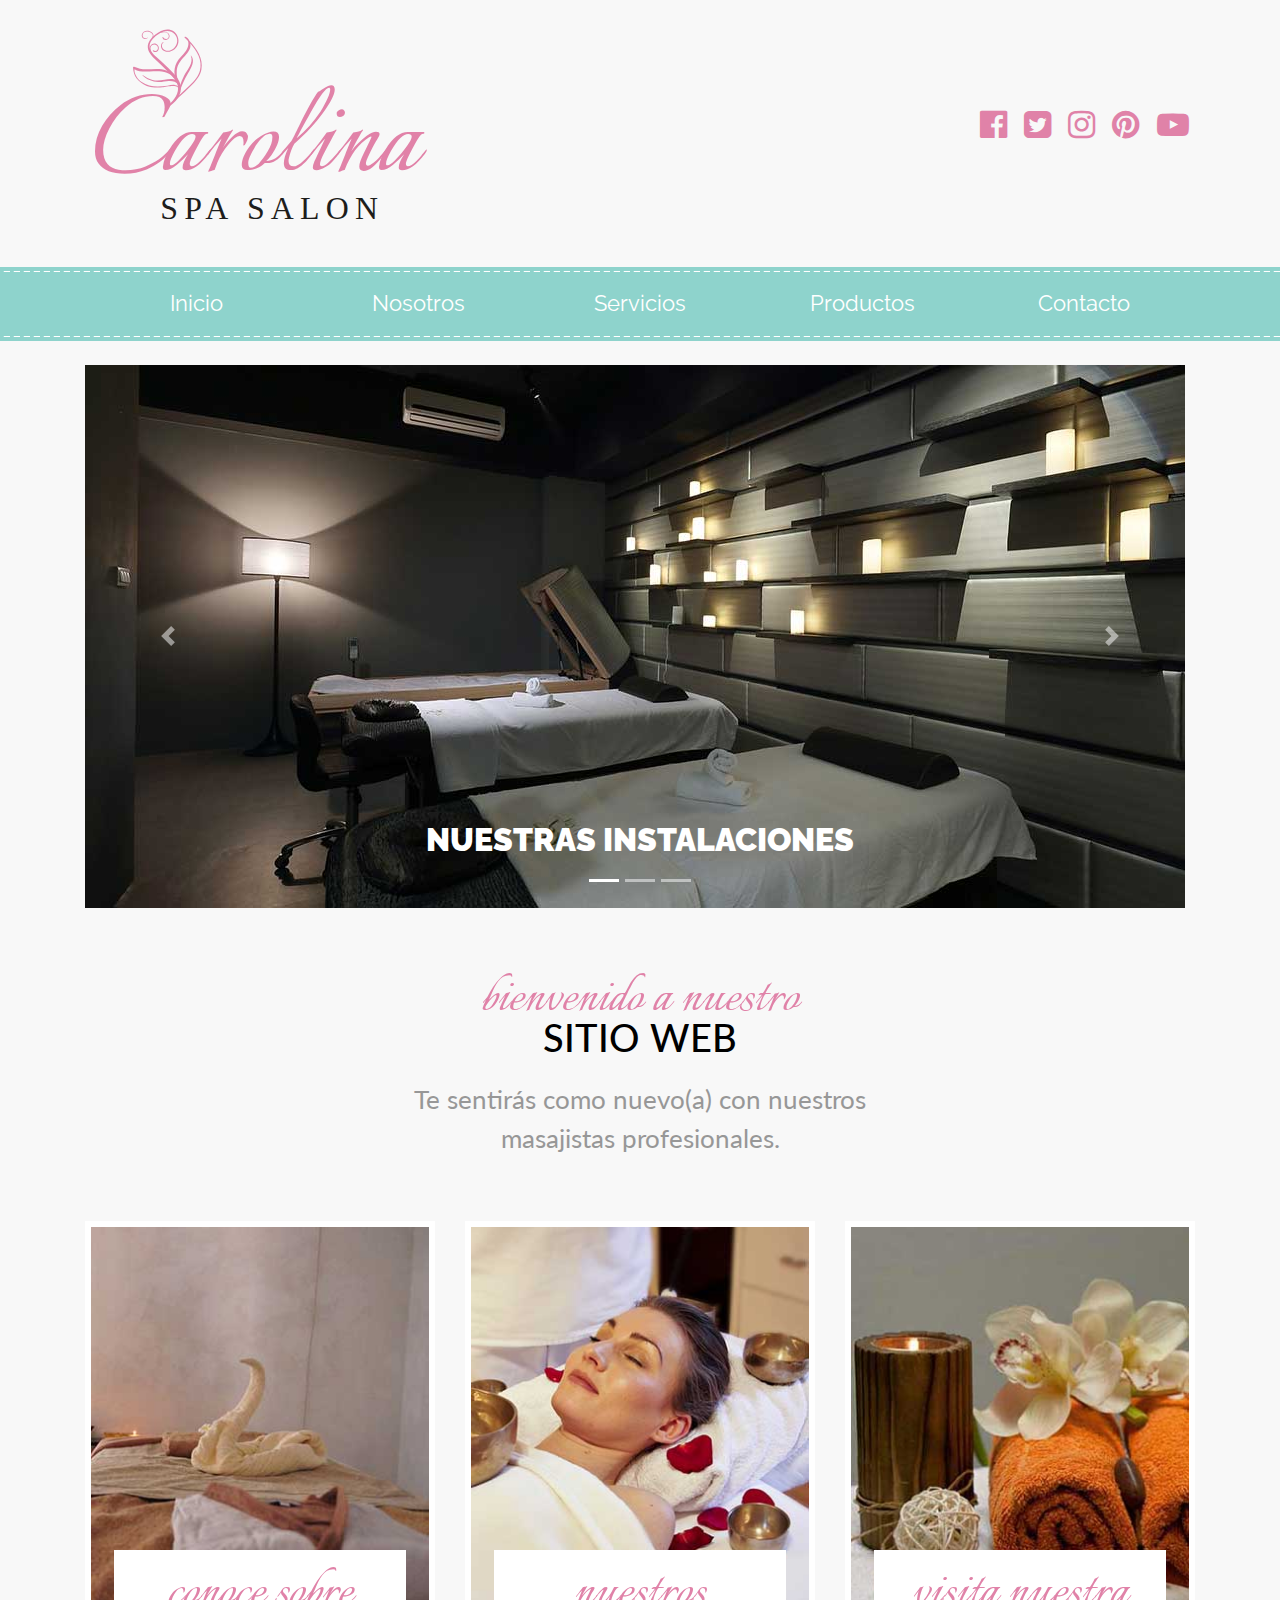
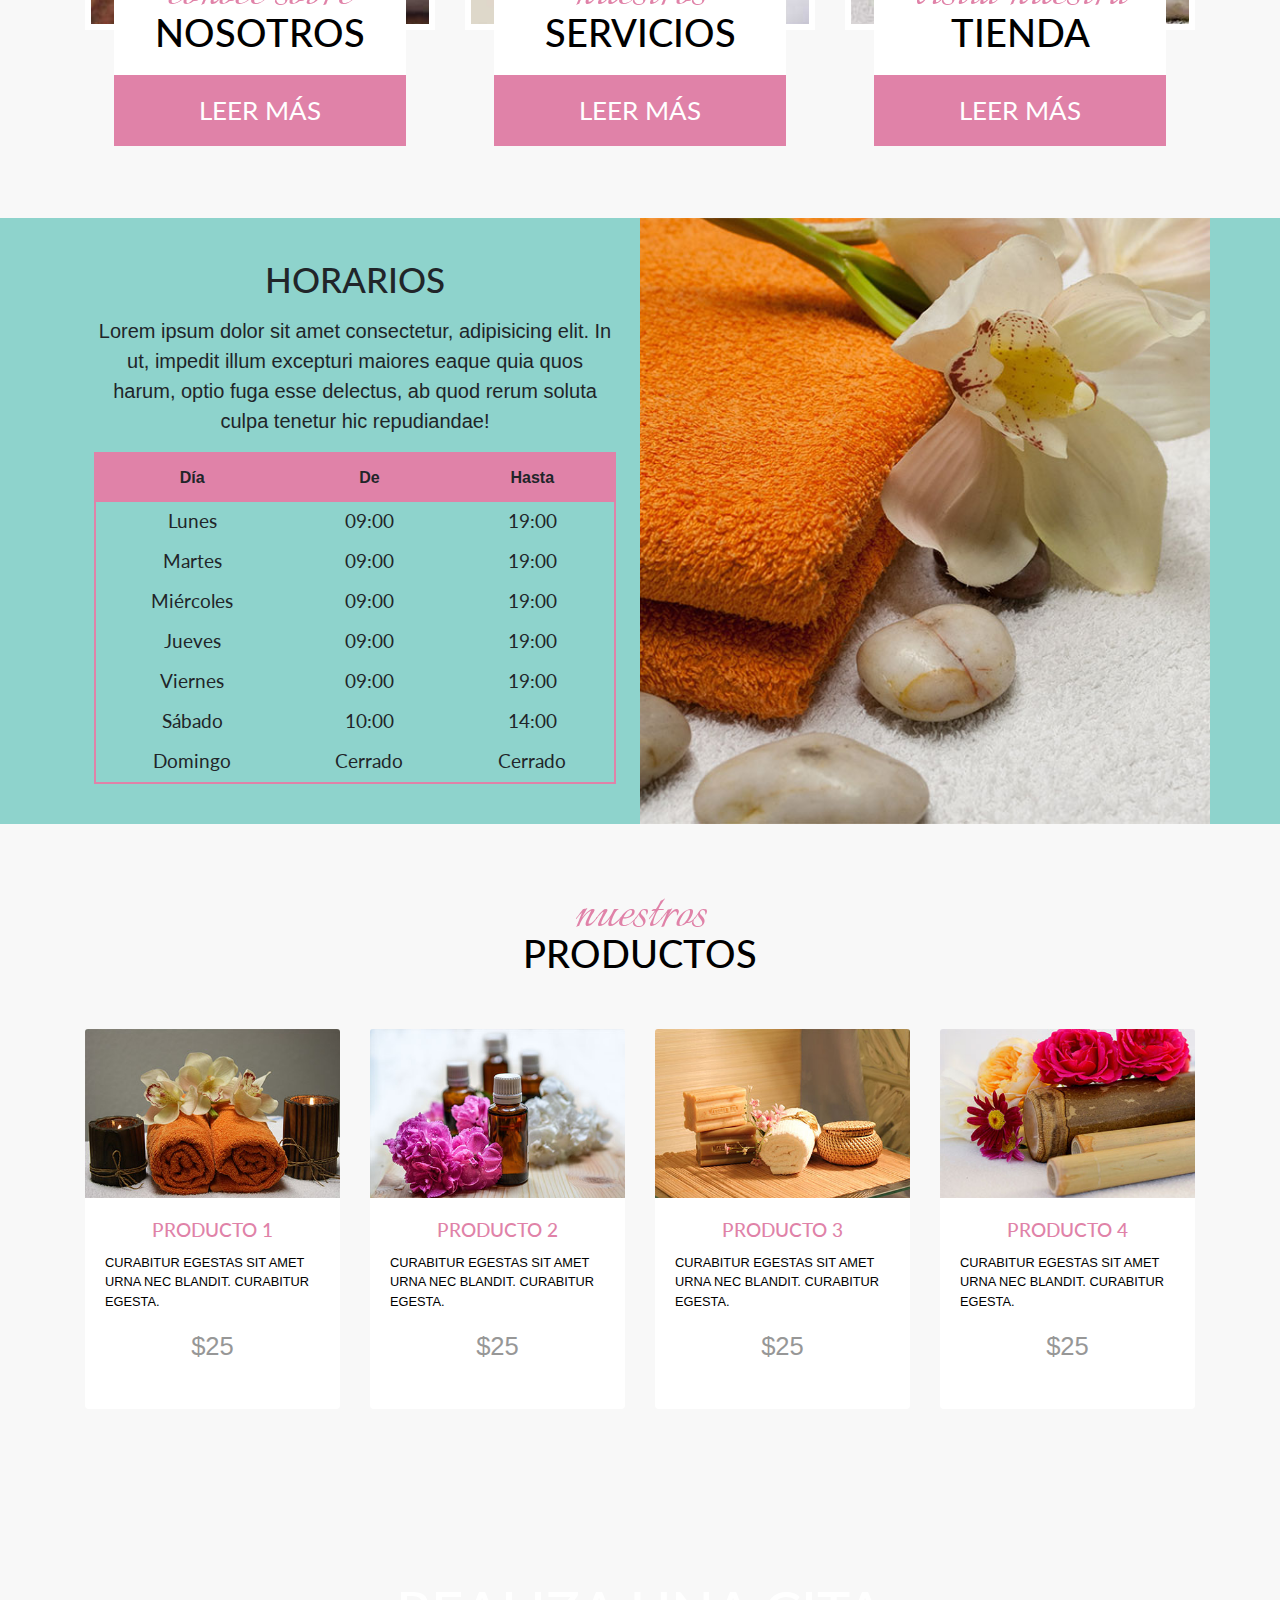
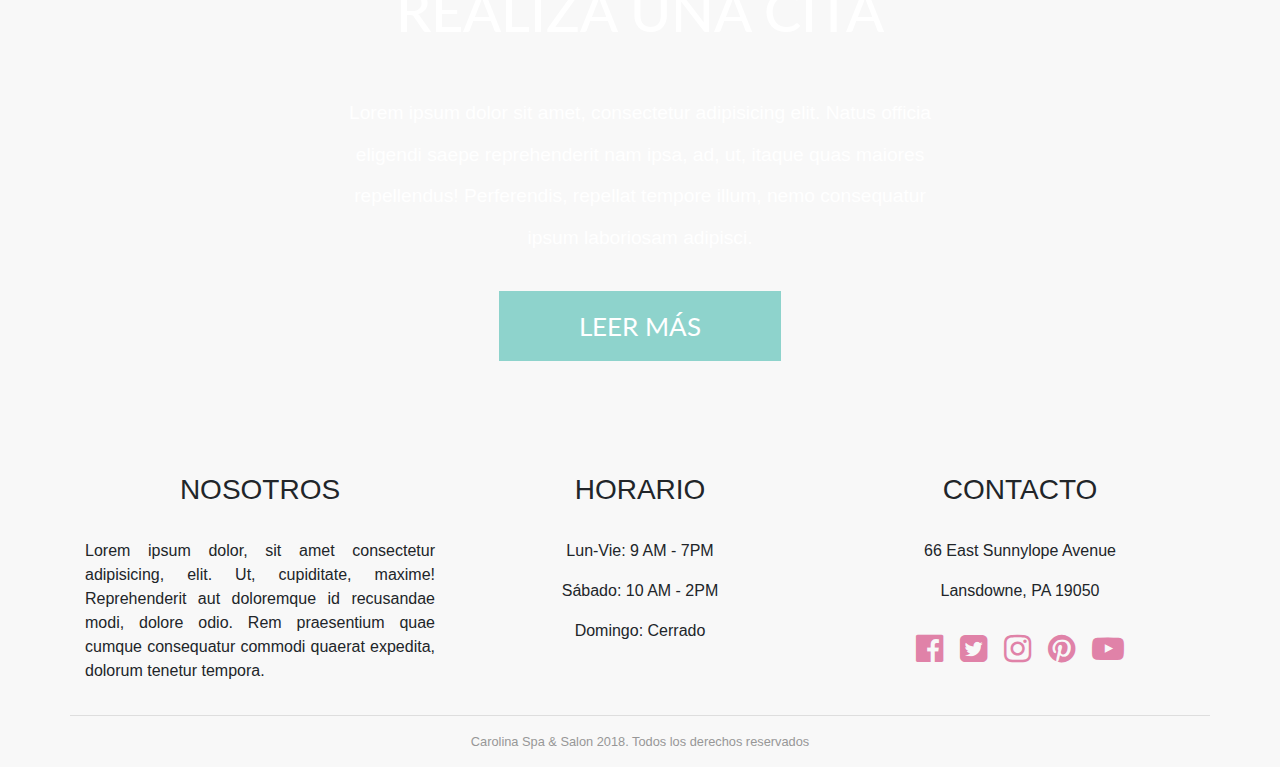
<file: index.html>
<!DOCTYPE html>
<html lang="en">
  <head>
    <meta charset="utf-8">
    <meta http-equiv="X-UA-Compatible" content="IE=edge">
    <meta name="viewport" content="width=device-width, initial-scale=1, shrink-to-fit=no">
    <link rel="stylesheet" href="css/bootstrap.min.css">
    <link rel="stylesheet" href="css/styles.css">
    <link rel="stylesheet" href="css/font-awesome.min.css">
    <link href="https://fonts.googleapis.com/css2?family=Italianno&family=Lato:wght@400;700;900&family=Raleway:wght@400;700;900&display=swap" rel="stylesheet"> 


  </head>
  <body>
    <!-- Add Your HTML here -->
    <header class="encabezado-sitio container">
      <div class="row justify-content-md-between align-items-center"><!--justify-content-md-between hace que sus elementos se coloquen a cada orilla, para que no queden pegados los col dejando un espacio en medio. existe justify-content-md-center, justify-content-md-around(deja el mismo espacio izquierda y derecha de los elementos) justify-content-md-start los coloca al lado izquiero, justify-content-md-end los coloca del lado derecho. align-items-center los centra los items verticalmente respecto al logo, tambn en la misma clase está end,start, baseline(un poco mas abajo que end), stretch-->
        <div class="col-lg-4">
          <a href="index.html">
            <img src="img/logo.svg" class="img-fluid mx-auto d-block pt-4 pb-4"></div>
          </a>
        <div class="col-lg-4">
          <!--nav.sociales>ul>li*5>a-->
          <nav class="sociales text-center text-lg-right"> <!--text-lg-right alinea los iconos a la derecha, en tamaños pequelos los centra-->
            <ul>
              <li>
                <a href="http://facebook.com">
                  <span class="sr-only">Facebook</span>
                </a>
              </li>
              <li>
                <a href="http://twitter.com">
                  <span class="sr-only">Twitter</span>
                </a>
              </li>
              <li>
                <a href="http://instagram.com">
                  <span class="sr-only">Instagram</span>
                </a>
              </li>
              <li>
                <a href="http://pinterest.com">
                  <span class="sr-only">Pinterest</span>
                </a>
              </li>
              <li>
                <a href="http://youtube.com">
                  <span class="sr-only">Youtube</span>
                </a>
              </li>
            </ul>
          </nav>
        </div>
      </div>
    </header>

    <div class="navegacion mt-3 py-1">
      <!--anavbar-expand-md cuando sea tamaño mediano y grande queremos se vea todo los enlaces, y en mas pequeño se vea el menu de hamburgues, navbar-light bg-faded son clases para el color de la navegacion-->  
      <nav class="nav-principal navbar navbar-expand-md navbar-light bg-faded">
        <button class="navbar-toggler" type="button" data-toggle="collapse" data-target="#nav_principal" aria-label="Mostrar Navegacion"> <!--data-toggle="collapse" busca dentro del javascript de bootstrap esa funcion para abrir o no el menu de haburguesa-->
          <span class="navbar-toggler-icon"></span>
        </button><!--navbar-toggler clase que le dara estilo para que se vea bien el boton de hamburguesa-->
        <a href="" class="navbar-brand d-lg-none">Carolina Spa</a>
        <div class="container">
          <div class="collapse navbar-collapse w-100" id="nav_principal">
            <ul class="nav nav-justified w-100 flex-column flex-sm-row"><!--nav-justified para que los enlaces se repartan en todo el espacio dísponinble y debe tambien tener la clase w-100 para que le aplique un width de 100%. flex-column coloca uno debajo de otro en pantallas pequeñas, y flex-sm-row para pantallas a partir de sm van a espar horizontalmente -->
              <li class="nav-item">
                <a href="index.html" class="nav-link">Inicio</a>
              </li>
              <li class="nav-item">
                <a href="nosotros.html" class="nav-link">Nosotros</a>
              </li>
              <li class="nav-item">
                <a href="servicios.html" class="nav-link">Servicios</a>
              </li>
              <li class="nav-item">
                <a href="productos.html" class="nav-link">Productos</a>
              </li>
              <li class="nav-item">
                <a href="contacto.html" class="nav-link">Contacto</a>
              </li>
            </ul>            
          </div><!--.collapse-->
        </div><!--.container-->
      </nav>
    </div>
    
    <div class="container">
      <div id="slider-principal" class="carousel slide mt-4" data-ride="carousel">
        <ol class="carousel-indicators"><!--paginador-->
          <li data-target="#slider-principal" data-slide-to="0" class="active"></li>
          <li data-target="#slider-principal" data-slide-to="1"></li>
          <li data-target="#slider-principal" data-slide-to="2"></li>
        </ol>

        <div class="carousel-inner" role="listbox"><!--listbox es un role para hacer el sitio web  accesible-->
          <div class="carousel-item active">
            <img src="img/slide_01.jpg" alt="Nuestras Instalaciones">
            <div class="carousel-caption">
              <h3 class="text-uppercase">Nuestras Instalaciones</h3>
            </div>
          </div>
          <div class="carousel-item">
            <img src="img/slide_02.jpg" alt="Conoce nuestros servicios">
            <div class="carousel-caption">
              <h3 class="text-uppercase">Conoce nuestros servicios</h3>
            </div>
          </div>
          <div class="carousel-item">
            <img src="img/slide_03.jpg" alt="Promoción">
            <div class="carousel-caption">
              <h3 class="text-uppercase">Nuevo sitio web, 2x1 en todos los servicios</h3>
            </div>
          </div><!--.carousel-item-->                    
        </div><!--.carousel-inner-->

        <a href="#slider-principal" class="carousel-control-prev" data-slide="prev">
          <span class="carousel-control-prev-icon" aria-hidden="true"></span>
          <span class="sr-only">Anterior</span>
        </a>

        <a href="#slider-principal" class="carousel-control-next" data-slide="next">
          <span class="carousel-control-next-icon" aria-hidden="true"></span>
          <span class="sr-only">Siguiente</span>
        </a>        
      </div>
    </div>


    <section class="nuevo-sitio py-5">
      <h1 class="text-center text-uppercase mt-4 encabezado">
        <span class="text-lowercase d-block">bienvenido a nuestro </span> sitio web
      </h1>
      <p class="text-center mt-4">Te sentirás como nuevo(a) con nuestros <br> 
         masajistas profesionales.</p>
    </section>


    <div class="container mb-5">
      <div class="row">
        <div class="col-md-4 text-center mb-4">
          <div class="imagen-servicio"><!--recomendable siempre añadir un div aparte con la clase a modificar fuera de la clases de bootstrap para no meternos con esos estilos predefinidos-->
            <img src="img/servicio_01.jpg" class="img-fluid">
            <div class="row no-gutters justify-content-center"><!--justify-content-center lo centra horizontalmente, no-gutters elimina el margen que agrega el row-->
              <div class="col-md-10 pt-4 servicio-info">
                <h2 class="text-center text-uppercase encabezado">
                  <span class="text-lowercase d-block">Conoce sobre</span> nosotros
                </h2>
                <a href="#" class="btn btn-primary btn-block text-uppercase mt-4 py-3"><!--py-3 para que el boton sea mas grande-->Leer más</a>
              </div>
            </div><!--.row-->
          </div><!--.imagen-servicio-->
        </div><!--.col-md-4-->
        <div class="col-md-4 text-center mb-4">
          <div class="imagen-servicio"><!--recomendable siempre añadir un div aparte con la clase a modificar fuera de la clases de bootstrap para no meternos con esos estilos predefinidos-->
            <img src="img/servicio_02.jpg" class="img-fluid">
            <div class="row no-gutters justify-content-center"><!--justify-content-center lo centra horizontalmente, no-gutters elimina el margen que agrega el row-->
              <div class="col-md-10 pt-4 servicio-info">
                <h2 class="text-center text-uppercase encabezado">
                  <span class="text-lowercase d-block">Nuestros</span> servicios
                </h2>
                <a href="#" class="btn btn-primary btn-block text-uppercase mt-4 py-3"><!--py-3 para que el boton sea mas grande-->Leer más</a>
              </div>
            </div><!--.row-->
          </div><!--.imagen-servicio-->
        </div><!--.col-md-4-->
        <div class="col-md-4 text-center mb-4">
          <div class="imagen-servicio"><!--recomendable siempre añadir un div aparte con la clase a modificar fuera de la clases de bootstrap para no meternos con esos estilos predefinidos-->
            <img src="img/servicio_03.jpg" class="img-fluid">
            <div class="row no-gutters justify-content-center"><!--justify-content-center lo centra horizontalmente, no-gutters elimina el margen que agrega el row-->
              <div class="col-md-10 pt-4 servicio-info">
                <h2 class="text-center text-uppercase encabezado">
                  <span class="text-lowercase d-block">Visita nuestra</span> tienda
                </h2>
                <a href="#" class="btn btn-primary btn-block text-uppercase mt-4 py-3"><!--py-3 para que el boton sea mas grande-->Leer más</a>
              </div>
            </div><!--.row-->
          </div><!--.imagen-servicio-->
        </div><!--.col-md-4-->                
      </div>
    </div>

    <div class="horario">
      <div class="container">
        <div class="row">
          <div class="col-md-6 p-4">
            <h2 class="text-center text-uppercase mt-3">Horarios</h2>
            <p class="text-center mt-3 lead">Lorem ipsum dolor sit amet consectetur, adipisicing elit. In ut, impedit illum excepturi maiores eaque quia quos harum, optio fuga esse delectus, ab quod rerum soluta culpa tenetur hic repudiandae!</p><!--lead aumenta un poco el tamaño predeterminado de la etiqueta 'p'-->

            <table class="table table-hover text-center mt-3">
                <thead>
                    <tr>
                        <th class="text-center">Día</th>
                        <th class="text-center">De</th>
                        <th class="text-center">Hasta</th>
                    </tr>
                </thead>
                <tbody>
                    <tr>
                       <td>Lunes</td>
                        <td>09:00</td>
                        <td>19:00</td>
                    </tr>
                    <tr>
                        <td>Martes</td>
                        <td>09:00</td>
                        <td>19:00</td>
                    </tr>
                    <tr>
                        <td>Miércoles</td>
                        <td>09:00</td>
                        <td>19:00</td>
                    </tr>
                    <tr>
                        <td>Jueves</td>
                        <td>09:00</td>
                        <td>19:00</td>
                    </tr>
                    <tr>
                        <td>Viernes</td>
                        <td>09:00</td>
                        <td>19:00</td>
                    </tr>
                    <tr>
                        <td>Sábado</td>
                        <td>10:00</td>
                        <td>14:00</td>
                    </tr>
                    <tr>
                        <td>Domingo</td>
                        <td>Cerrado</td>
                        <td>Cerrado</td>
                    </tr>
                </tbody>
            </table>

          </div>
          <div class="col-md-6 bg-horario"></div>
        </div>
      </div>
    </div>

    <!--el section se usa si el siguiente elemento es un encabezado h1 hasta h6-->
    <section class="productos container py-5">
      <h2 class="encabezado text-center text-uppercase mt-4">
        <span class="text-lowercase d-block">nuestros</span> productos
      </h2>
      <div class="row py-5">
        <div class="col-md-3 mb-4">
          <div class="card">
            <a href="#">
              <img src="img/producto_mini_01.jpg" class="card-img-top">
              <div class="card-body">
                <h3 class="card-title text-center text-uppercase">Producto 1</h3>
                <p class="card-text text-uppercase">
                  Curabitur egestas sit amet urna nec blandit. Curabitur egesta.
                </p>
                <p class="precio mb-4 lead text-center">$25</p><!--lead para aumentarle un poco el tamaño por defecto a p-->
              </div>
            </a>
          </div><!--.card-->
        </div><!--.col-md-3-->
        <div class="col-md-3 mb-4">
          <div class="card">
            <a href="#">
              <img src="img/producto_mini_02.jpg" class="card-img-top">
              <div class="card-body">
                <h3 class="card-title text-center text-uppercase">Producto 2</h3>
                <p class="card-text text-uppercase">
                  Curabitur egestas sit amet urna nec blandit. Curabitur egesta.
                </p>
                <p class="precio mb-4 lead text-center">$25</p><!--lead para aumentarle un poco el tamaño por defecto a p-->
              </div>
            </a>
          </div><!--.card-->
        </div><!--.col-md-3-->
        <div class="col-md-3 mb-4">
          <div class="card">
            <a href="#">
              <img src="img/producto_mini_03.jpg" class="card-img-top">
              <div class="card-body">
                <h3 class="card-title text-center text-uppercase">Producto 3</h3>
                <p class="card-text text-uppercase">
                  Curabitur egestas sit amet urna nec blandit. Curabitur egesta.
                </p>
                <p class="precio mb-4 lead text-center">$25</p><!--lead para aumentarle un poco el tamaño por defecto a p-->
              </div>
            </a>
          </div><!--.card-->
        </div><!--.col-md-3-->
        <div class="col-md-3 mb-4">
          <div class="card">
            <a href="#">
              <img src="img/producto_mini_04.jpg" class="card-img-top">
              <div class="card-body">
                <h3 class="card-title text-center text-uppercase">Producto 4</h3>
                <p class="card-text text-uppercase">
                  Curabitur egestas sit amet urna nec blandit. Curabitur egesta.
                </p>
                <p class="precio mb-4 lead text-center">$25</p><!--lead para aumentarle un poco el tamaño por defecto a p-->
              </div>
            </a>
          </div><!--.card-->
        </div><!--.col-md-3-->        
      </div><!--.row-->
    </section>

    <div class="citas container-fluid py-5"><!--container-fluid para que el container ocupe todo el espacio disponible-->
      <div class="row justify-content-center"><!--justify-content-center para centrarlo. offsets quedo en el pasado-->
        <div class="col-md-8 col-lg-6 text-center"><!--col-lg-6 para que cuando sea muy grande no ocupe tanto espacio-->
          <h3 class="text-uppercase">Realiza una cita</h3>
          <p class="mt-5">
            Lorem ipsum dolor sit amet, consectetur adipisicing elit. Natus officia eligendi saepe reprehenderit nam ipsa, ad, ut, itaque quas maiores repellendus! Perferendis, repellat tempore illum, nemo consequatur ipsum laboriosam adipisci.
          </p>
          <a href="#" class="btn btn-primary mt-3 text-uppercase">Leer más</a>
        </div>
      </div>
    </div>

    <footer class="footer-sitio pt-3 mt-5">
      <div class="container">
        <div class="row">
          <div class="col-md-4">
            <h3 class="text-uppercase text-center pb-4">Nosotros</h3>
            <p class="text-justify">Lorem ipsum dolor, sit amet consectetur adipisicing, elit. Ut, cupiditate, maxime! Reprehenderit aut doloremque id recusandae modi, dolore odio. Rem praesentium quae cumque consequatur commodi quaerat expedita, dolorum tenetur tempora.</p>
          </div>
          <div class="col-md-4 text-center">
            <h3 class="text-uppercase pb-4">Horario</h3>
            <p>Lun-Vie: 9 AM - 7PM</p>
            <p>Sábado: 10 AM - 2PM</p>
            <p>Domingo: Cerrado</p>
          </div>
          <div class="col-md-4 text-center">
            <h3 class="text-uppercase pb-4">Contacto</h3>
            <p>66 East Sunnylope Avenue</p>
            <p>Lansdowne, PA 19050</p>
            <nav class="sociales text-center"> <!--text-lg-right alinea los iconos a la derecha, en tamaños pequelos los centra-->
              <ul>
                <li>
                  <a href="http://facebook.com">
                    <span class="sr-only">Facebook</span>
                  </a>
                </li>
                <li>
                  <a href="http://twitter.com">
                    <span class="sr-only">Twitter</span>
                  </a>
                </li>
                <li>
                  <a href="http://instagram.com">
                    <span class="sr-only">Instagram</span>
                  </a>
                </li>
                <li>
                  <a href="http://pinterest.com">
                    <span class="sr-only">Pinterest</span>
                  </a>
                </li>
                <li>
                  <a href="http://youtube.com">
                    <span class="sr-only">Youtube</span>
                  </a>
                </li>
              </ul>
            </nav>
          </div><!--.col-md-4-->
          <hr class="w-100"><!--agrega linea divisora-->
          <p class="text-center copyright w-100">Carolina Spa & Salon 2018. Todos los derechos reservados</p>
        </div><!--.row-->
      </div><!--.container-->
    </footer>
    <script src="js/jquery.slim.js"></script>
    <script src="js/popper.js"></script>
    <script src="js/bootstrap.min.js"></script>
    <script src="js/scripts.js"></script>
  </body>
</html>
</file>
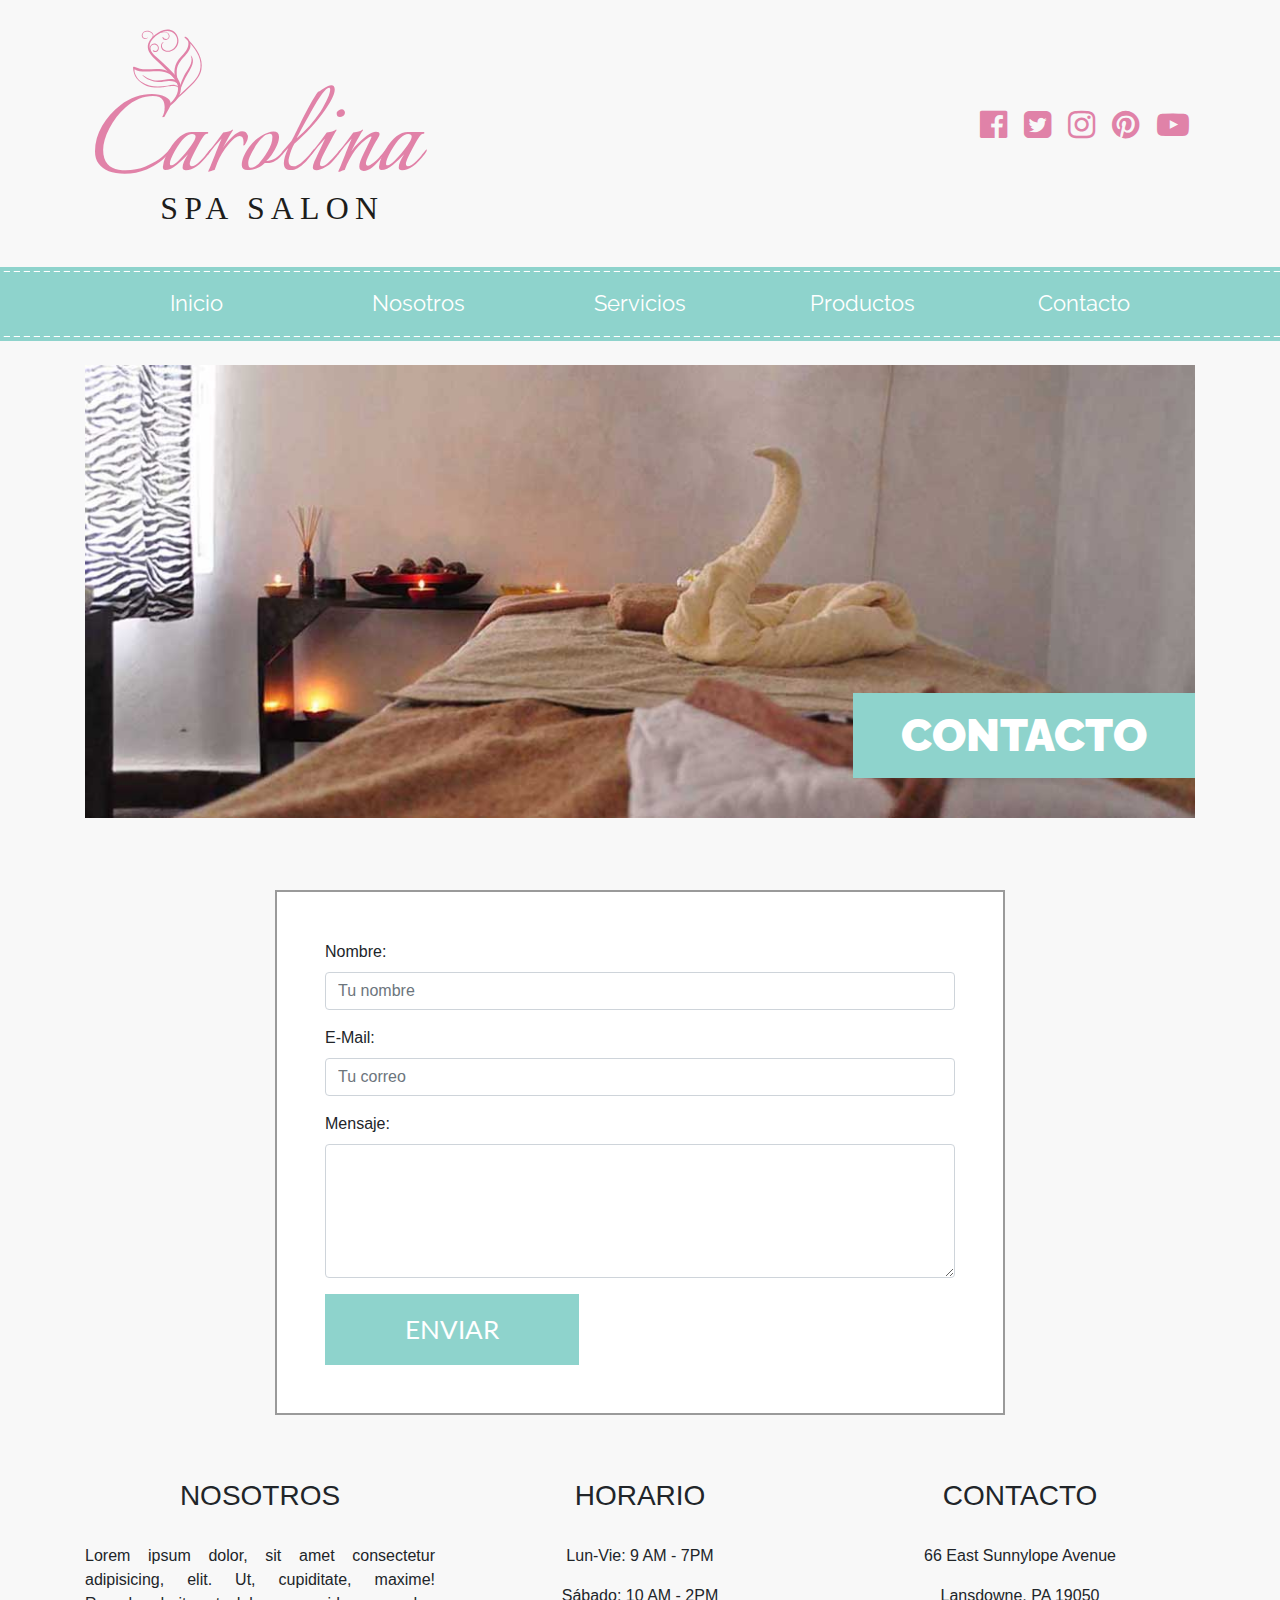
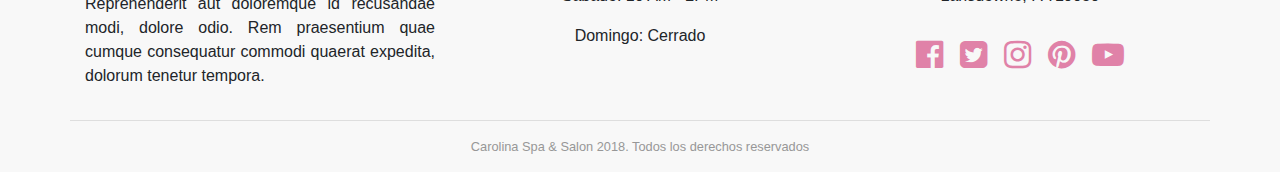
<file: contacto.html>
<!DOCTYPE html>
<html lang="en">
  <head>
    <meta charset="utf-8">
    <meta http-equiv="X-UA-Compatible" content="IE=edge">
    <meta name="viewport" content="width=device-width, initial-scale=1, shrink-to-fit=no">
    <link rel="stylesheet" href="css/bootstrap.min.css">
    <link rel="stylesheet" href="css/styles.css">
    <link rel="stylesheet" href="css/font-awesome.min.css">
    <link href="https://fonts.googleapis.com/css2?family=Italianno&family=Lato:wght@400;700;900&family=Raleway:wght@400;700;900&display=swap" rel="stylesheet"> 


  </head>
  <body>
    <!-- Add Your HTML here -->
    <header class="encabezado-sitio container">
      <div class="row justify-content-md-between align-items-center"><!--justify-content-md-between hace que sus elementos se coloquen a cada orilla, para que no queden pegados los col dejando un espacio en medio. existe justify-content-md-center, justify-content-md-around(deja el mismo espacio izquierda y derecha de los elementos) justify-content-md-start los coloca al lado izquiero, justify-content-md-end los coloca del lado derecho. align-items-center los centra los items verticalmente respecto al logo, tambn en la misma clase está end,start, baseline(un poco mas abajo que end), stretch-->
        <div class="col-lg-4">
          <a href="index.html">
            <img src="img/logo.svg" class="img-fluid mx-auto d-block pt-4 pb-4"></div>
          </a>
        <div class="col-lg-4">
          <!--nav.sociales>ul>li*5>a-->
          <nav class="sociales text-center text-lg-right"> <!--text-lg-right alinea los iconos a la derecha, en tamaños pequelos los centra-->
            <ul>
              <li>
                <a href="http://facebook.com">
                  <span class="sr-only">Facebook</span>
                </a>
              </li>
              <li>
                <a href="http://twitter.com">
                  <span class="sr-only">Twitter</span>
                </a>
              </li>
              <li>
                <a href="http://instagram.com">
                  <span class="sr-only">Instagram</span>
                </a>
              </li>
              <li>
                <a href="http://pinterest.com">
                  <span class="sr-only">Pinterest</span>
                </a>
              </li>
              <li>
                <a href="http://youtube.com">
                  <span class="sr-only">Youtube</span>
                </a>
              </li>
            </ul>
          </nav>
        </div>
      </div>
    </header>

    <div class="navegacion mt-3 py-1">
      <!--anavbar-expand-md cuando sea tamaño mediano y grande queremos se vea todo los enlaces, y en mas pequeño se vea el menu de hamburgues, navbar-light bg-faded son clases para el color de la navegacion-->  
      <nav class="nav-principal navbar navbar-expand-md navbar-light bg-faded">
        <button class="navbar-toggler" type="button" data-toggle="collapse" data-target="#nav_principal" aria-label="Mostrar Navegacion"> <!--data-toggle="collapse" busca dentro del javascript de bootstrap esa funcion para abrir o no el menu de haburguesa-->
          <span class="navbar-toggler-icon"></span>
        </button><!--navbar-toggler clase que le dara estilo para que se vea bien el boton de hamburguesa-->
        <a href="" class="navbar-brand d-lg-none">Carolina Spa</a>
        <div class="container">
          <div class="collapse navbar-collapse w-100" id="nav_principal">
            <ul class="nav nav-justified w-100 flex-column flex-sm-row"><!--nav-justified para que los enlaces se repartan en todo el espacio dísponinble y debe tambien tener la clase w-100 para que le aplique un width de 100%. flex-column coloca uno debajo de otro en pantallas pequeñas, y flex-sm-row para pantallas a partir de sm van a espar horizontalmente -->
              <li class="nav-item">
                <a href="index.html" class="nav-link">Inicio</a>
              </li>
              <li class="nav-item">
                <a href="nosotros.html" class="nav-link">Nosotros</a>
              </li>
              <li class="nav-item">
                <a href="servicios.html" class="nav-link">Servicios</a>
              </li>
              <li class="nav-item">
                <a href="productos.html" class="nav-link">Productos</a>
              </li>
              <li class="nav-item">
                <a href="contacto.html" class="nav-link">Contacto</a>
              </li>
            </ul>            
          </div><!--.collapse-->
        </div><!--.container-->
      </nav>
    </div>
    
    <div class="container pt-4">
      <div class="row no-gutters"><!--le quita el margin o padin que le añade bootstrap-->
        <div class="col-12 hero">
          <img src="img/contacto.jpg" class="img-fluid">
          <h2 class="text-uppercase d-none d-md-block py-3 px-5">Contacto</h2><!--va a mostrar en mediano el titulo pero en pequeño lo oculta-->
        </div>
      </div>
    </div>
    <div class="container pt-4">
      <div class="row justify-content-center">
        <main class="col-lg-8 contenido-principal">
          <h2 class="d-block d-md-none text-uppercase text-center"><!----que en resoluciones medianas no se muestre el titulo, solo en tamaño pequeño. esto para que en tamaño pequeño las letras de arriba sean sustituidas por estas y no interfieran en la imagen-->
            Contacto
          </h2>

          <form class="p-5 mt-5 formulario-contacto needs-validation" novalidate><!--para añadir validacion con bootstrap se debe quitar la validacion de html con novalidate y añador la clase needs-validation y se debe añair el script de validacion que esta en scripts.js-->
            <div class="form-group">
              <label for="nombre">Nombre:</label>
              <input type="text" class="form-control" id="nombre" placeholder="Tu nombre" required>
              <div class="invalid-feedback">
                El nombre es obligatorio
              </div>
              <div class="valid-feedback">
                Correcto
              </div>              
            </div>
            <div class="form-group">
              <label for="email">E-Mail:</label>
              <input type="email" class="form-control" id="email" placeholder="Tu correo" required>
              <div class="invalid-feedback">
                El E-Mail es obligatorio
              </div>
              <div class="valid-feedback">
                Correcto
              </div>  
            </div>
            <div class="form-group">
              <label for="mensaje">Mensaje:</label>
              <textarea id="mensaje" cols="20" rows="5" class="form-control" required></textarea>
              <div class="invalid-feedback">
                El Mensaje es obligatorio
              </div>
              <div class="valid-feedback">
                Correcto
              </div>  
            </div>       
            <input type="submit" class="btn btn-primary text-uppercase" value="Enviar">                 
          </form>
        </main>

      </div>
    </div>

    <footer class="footer-sitio pt-3 mt-5">
      <div class="container">
        <div class="row">
          <div class="col-md-4">
            <h3 class="text-uppercase text-center pb-4">Nosotros</h3>
            <p class="text-justify">Lorem ipsum dolor, sit amet consectetur adipisicing, elit. Ut, cupiditate, maxime! Reprehenderit aut doloremque id recusandae modi, dolore odio. Rem praesentium quae cumque consequatur commodi quaerat expedita, dolorum tenetur tempora.</p>
          </div>
          <div class="col-md-4 text-center">
            <h3 class="text-uppercase pb-4">Horario</h3>
            <p>Lun-Vie: 9 AM - 7PM</p>
            <p>Sábado: 10 AM - 2PM</p>
            <p>Domingo: Cerrado</p>
          </div>
          <div class="col-md-4 text-center">
            <h3 class="text-uppercase pb-4">Contacto</h3>
            <p>66 East Sunnylope Avenue</p>
            <p>Lansdowne, PA 19050</p>
            <nav class="sociales text-center"> <!--text-lg-right alinea los iconos a la derecha, en tamaños pequelos los centra-->
              <ul>
                <li>
                  <a href="http://facebook.com">
                    <span class="sr-only">Facebook</span>
                  </a>
                </li>
                <li>
                  <a href="http://twitter.com">
                    <span class="sr-only">Twitter</span>
                  </a>
                </li>
                <li>
                  <a href="http://instagram.com">
                    <span class="sr-only">Instagram</span>
                  </a>
                </li>
                <li>
                  <a href="http://pinterest.com">
                    <span class="sr-only">Pinterest</span>
                  </a>
                </li>
                <li>
                  <a href="http://youtube.com">
                    <span class="sr-only">Youtube</span>
                  </a>
                </li>
              </ul>
            </nav>
          </div><!--.col-md-4-->
          <hr class="w-100"><!--agrega linea divisora-->
          <p class="text-center copyright w-100">Carolina Spa & Salon 2018. Todos los derechos reservados</p>
        </div><!--.row-->
      </div><!--.container-->
    </footer>
    <script src="js/jquery.slim.js"></script>
    <script src="js/popper.js"></script>
    <script src="js/bootstrap.min.js"></script>
    <script src="js/scripts.js"></script>
  </body>
</html>
</file>
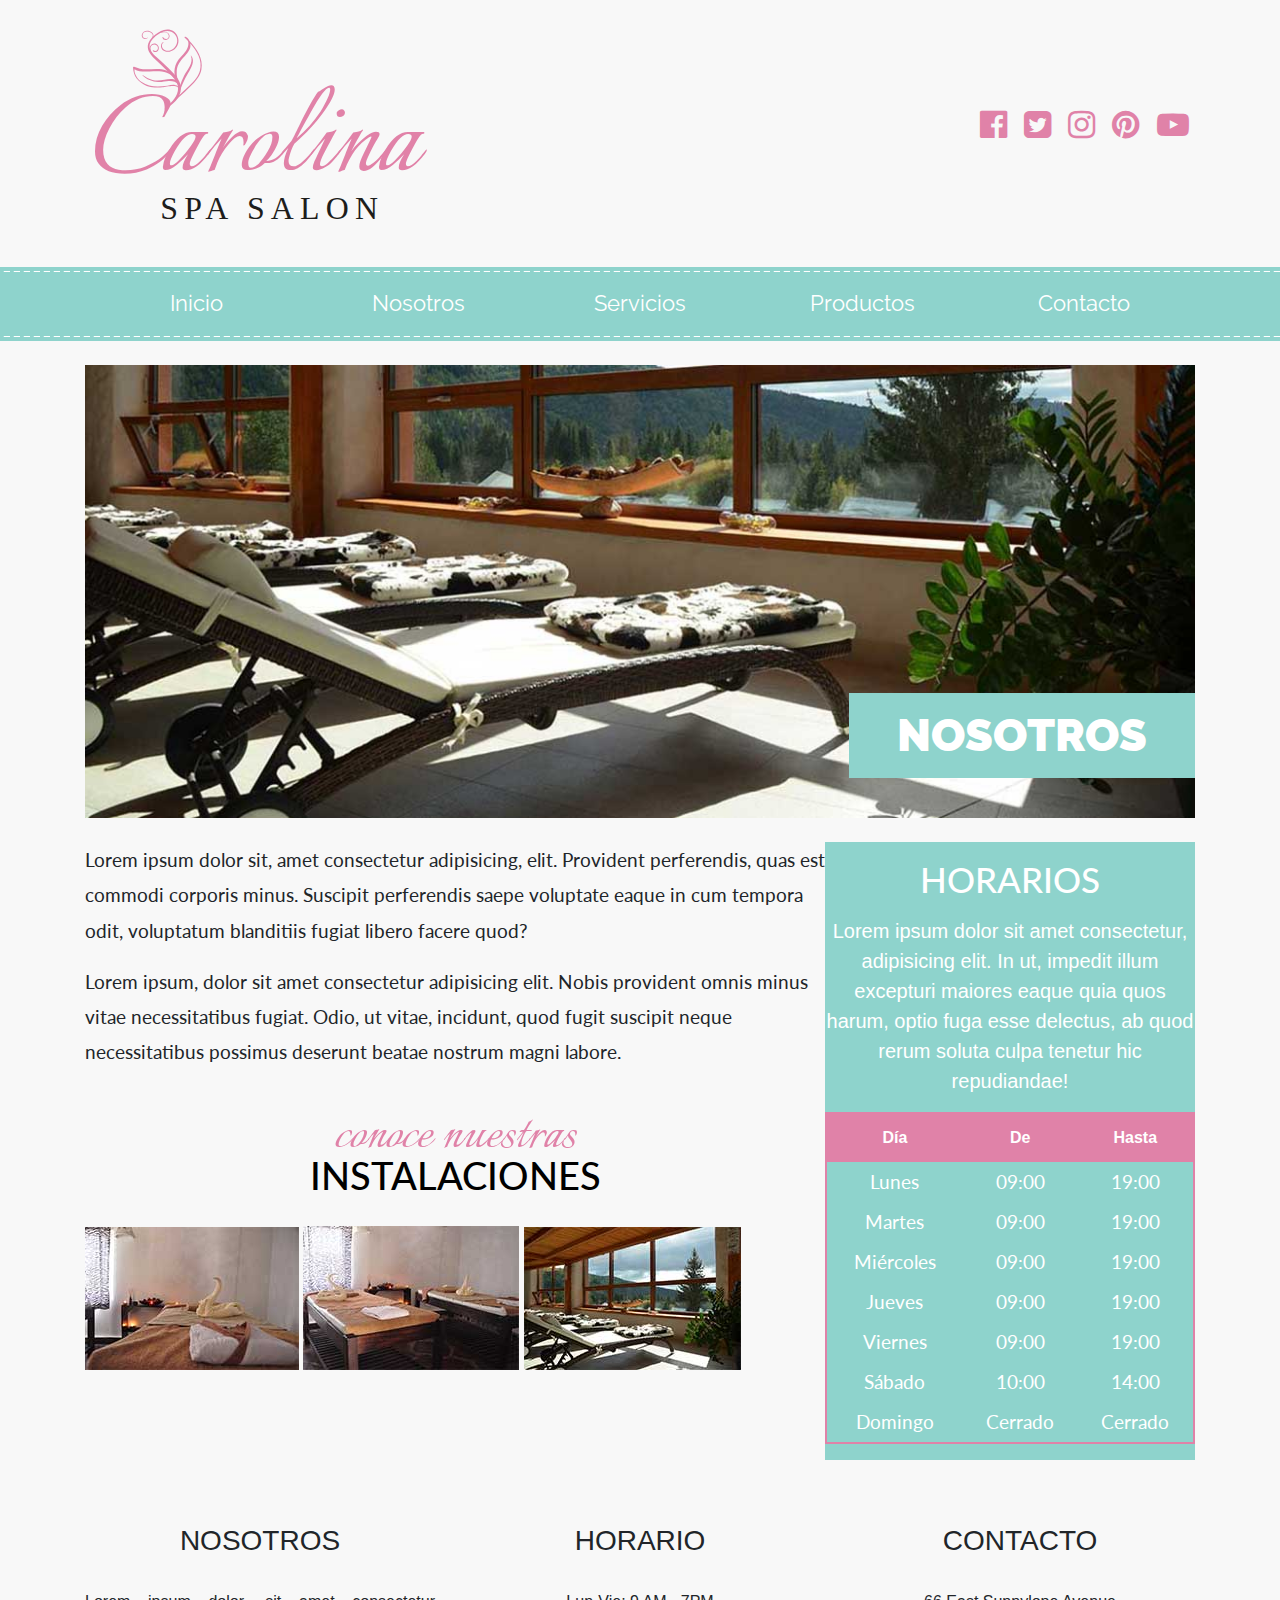
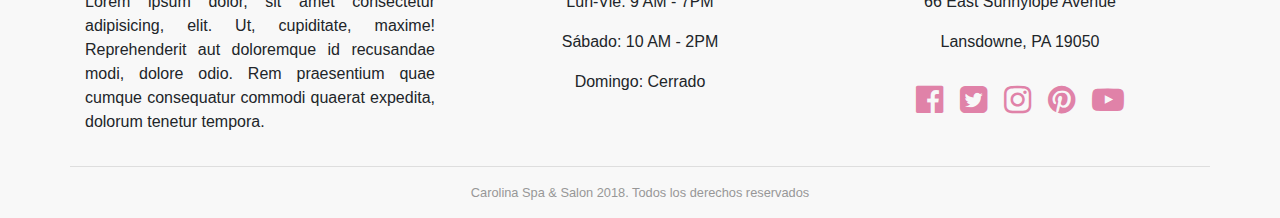
<file: nosotros.html>
<!DOCTYPE html>
<html lang="en">
  <head>
    <meta charset="utf-8">
    <meta http-equiv="X-UA-Compatible" content="IE=edge">
    <meta name="viewport" content="width=device-width, initial-scale=1, shrink-to-fit=no">
    <link rel="stylesheet" href="css/bootstrap.min.css">
    <link rel="stylesheet" href="css/styles.css">
    <link rel="stylesheet" href="css/font-awesome.min.css">
    <link href="https://fonts.googleapis.com/css2?family=Italianno&family=Lato:wght@400;700;900&family=Raleway:wght@400;700;900&display=swap" rel="stylesheet"> 


  </head>
  <body>
    <!-- Add Your HTML here -->
    <header class="encabezado-sitio container">
      <div class="row justify-content-md-between align-items-center"><!--justify-content-md-between hace que sus elementos se coloquen a cada orilla, para que no queden pegados los col dejando un espacio en medio. existe justify-content-md-center, justify-content-md-around(deja el mismo espacio izquierda y derecha de los elementos) justify-content-md-start los coloca al lado izquiero, justify-content-md-end los coloca del lado derecho. align-items-center los centra los items verticalmente respecto al logo, tambn en la misma clase está end,start, baseline(un poco mas abajo que end), stretch-->
        <div class="col-lg-4">
          <a href="index.html">
            <img src="img/logo.svg" class="img-fluid mx-auto d-block pt-4 pb-4"></div>
          </a>
        <div class="col-lg-4">
          <!--nav.sociales>ul>li*5>a-->
          <nav class="sociales text-center text-lg-right"> <!--text-lg-right alinea los iconos a la derecha, en tamaños pequelos los centra-->
            <ul>
              <li>
                <a href="http://facebook.com">
                  <span class="sr-only">Facebook</span>
                </a>
              </li>
              <li>
                <a href="http://twitter.com">
                  <span class="sr-only">Twitter</span>
                </a>
              </li>
              <li>
                <a href="http://instagram.com">
                  <span class="sr-only">Instagram</span>
                </a>
              </li>
              <li>
                <a href="http://pinterest.com">
                  <span class="sr-only">Pinterest</span>
                </a>
              </li>
              <li>
                <a href="http://youtube.com">
                  <span class="sr-only">Youtube</span>
                </a>
              </li>
            </ul>
          </nav>
        </div>
      </div>
    </header>

    <div class="navegacion mt-3 py-1">
      <!--anavbar-expand-md cuando sea tamaño mediano y grande queremos se vea todo los enlaces, y en mas pequeño se vea el menu de hamburgues, navbar-light bg-faded son clases para el color de la navegacion-->  
      <nav class="nav-principal navbar navbar-expand-md navbar-light bg-faded">
        <button class="navbar-toggler" type="button" data-toggle="collapse" data-target="#nav_principal" aria-label="Mostrar Navegacion"> <!--data-toggle="collapse" busca dentro del javascript de bootstrap esa funcion para abrir o no el menu de haburguesa-->
          <span class="navbar-toggler-icon"></span>
        </button><!--navbar-toggler clase que le dara estilo para que se vea bien el boton de hamburguesa-->
        <a href="" class="navbar-brand d-lg-none">Carolina Spa</a>
        <div class="container">
          <div class="collapse navbar-collapse w-100" id="nav_principal">
            <ul class="nav nav-justified w-100 flex-column flex-sm-row"><!--nav-justified para que los enlaces se repartan en todo el espacio dísponinble y debe tambien tener la clase w-100 para que le aplique un width de 100%. flex-column coloca uno debajo de otro en pantallas pequeñas, y flex-sm-row para pantallas a partir de sm van a espar horizontalmente -->
              <li class="nav-item">
                <a href="index.html" class="nav-link">Inicio</a>
              </li>
              <li class="nav-item">
                <a href="nosotros.html" class="nav-link">Nosotros</a>
              </li>
              <li class="nav-item">
                <a href="servicios.html" class="nav-link">Servicios</a>
              </li>
              <li class="nav-item">
                <a href="productos.html" class="nav-link">Productos</a>
              </li>
              <li class="nav-item">
                <a href="contacto.html" class="nav-link">Contacto</a>
              </li>
            </ul>            
          </div><!--.collapse-->
        </div><!--.container-->
      </nav>
    </div>
    
    <div class="container pt-4">
      <div class="row no-gutters"><!--le quita el margin o padin que le añade bootstrap-->
        <div class="col-12 hero">
          <img src="img/nosotros.jpg" class="img-fluid">
          <h2 class="text-uppercase d-none d-md-block py-3 px-5">Nosotros</h2><!--va a mostrar en mediano el titulo pero en pequeño lo oculta-->
        </div>
      </div>
    </div>
    <div class="container pt-4">
      <div class="row no-gutters">
        <main class="col-lg-8 contenido-principal">
          <h2 class="d-block d-md-none text-uppercase text-center"><!----que en resoluciones medianas no se muestre el titulo, solo en tamaño pequeño. esto para que en tamaño pequeño las letras de arriba sean sustituidas por estas y no interfieran en la imagen-->
            Nosotros
          </h2>
          <p>Lorem ipsum dolor sit, amet consectetur adipisicing, elit. Provident perferendis, quas est commodi corporis minus. Suscipit perferendis saepe voluptate eaque in cum tempora odit, voluptatum blanditiis fugiat libero facere quod?</p>

          <p>Lorem ipsum, dolor sit amet consectetur adipisicing elit. Nobis provident omnis minus vitae necessitatibus fugiat. Odio, ut vitae, incidunt, quod fugit suscipit neque necessitatibus possimus deserunt beatae nostrum magni labore.</p>

          <h1 class="text-center text-uppercase mt-5 encabezado">
            <span class="text-lowercase d-block">Conoce nuestras </span> instalaciones
          </h1>

          <div class="imagenes pt-4">
            <a href="#" data-target="#imagen_1" data-toggle="modal">
              <img src="img/galeria_mini_01.jpg" class="img-fluid">
            </a>
            <a href="#" data-target="#imagen_2" data-toggle="modal">
              <img src="img/galeria_mini_02.jpg" class="img-fluid">
            </a>
            <a href="#" data-target="#imagen_3" data-toggle="modal">
              <img src="img/galeria_mini_03.jpg" class="img-fluid">
            </a>

            <div class="modal fade" id="imagen_1" tabindex="-1" role="dialog" aria-labelledby="Imagen 1" aria-hidden="true"><!--fade le añade un efecto que se desvanece-->
              <div class="modal-dialog modal-lg" role="document">
                <div class="modal-content">
                  <div class="modal-body">
                    <img src="img/galeria_grande_01.jpg" class="img-fluid">
                  </div><!--.modal-body-->
                </div><!--.modal-content-->
              </div><!--.modal-dialog-->
            </div><!--.modal-->

            <div class="modal fade" id="imagen_2" tabindex="-1" role="dialog" aria-labelledby="Imagen 1" aria-hidden="true"><!--fade le añade un efecto que se desvanece-->
              <div class="modal-dialog modal-lg" role="document">
                <div class="modal-content">
                  <div class="modal-body">
                    <img src="img/galeria_grande_02.jpg" class="img-fluid">
                  </div><!--.modal-body-->
                </div><!--.modal-content-->
              </div><!--.modal-dialog-->
            </div><!--.modal-->

            <div class="modal fade" id="imagen_3" tabindex="-1" role="dialog" aria-labelledby="Imagen 1" aria-hidden="true"><!--fade le añade un efecto que se desvanece-->
              <div class="modal-dialog modal-lg" role="document">
                <div class="modal-content">
                  <div class="modal-body">
                    <img src="img/galeria_grande_03.jpg" class="img-fluid">
                  </div><!--.modal-body-->
                </div><!--.modal-content-->
              </div><!--.modal-dialog-->
            </div><!--.modal-->

          </div>
        </main>

        <aside class="col-lg-4 pt-4 pt-lg-0 align-self-start"><!--se añade align-self-start debido a que sin él, el aside tomaría todo el alto de el elemento mas largo que tenga en el mismo row, por lo que el align-self-start se coloca para que tenga su propio tamaño. ademas de esto tenemos  align-self-end align-self-center y align-self-stretch que lo coloca como viene por default, que lo pone a toda la altura-->
          <div class="sidebar horario">
            <h2 class="text-center text-uppercase mt-3">Horarios</h2>
            <p class="text-center mt-3 lead">Lorem ipsum dolor sit amet consectetur, adipisicing elit. In ut, impedit illum excepturi maiores eaque quia quos harum, optio fuga esse delectus, ab quod rerum soluta culpa tenetur hic repudiandae!</p><!--lead aumenta un poco el tamaño predeterminado de la etiqueta 'p'-->

            <table class="table table-hover text-center mt-3">
                <thead>
                    <tr>
                        <th class="text-center">Día</th>
                        <th class="text-center">De</th>
                        <th class="text-center">Hasta</th>
                    </tr>
                </thead>
                <tbody>
                    <tr>
                       <td>Lunes</td>
                        <td>09:00</td>
                        <td>19:00</td>
                    </tr>
                    <tr>
                        <td>Martes</td>
                        <td>09:00</td>
                        <td>19:00</td>
                    </tr>
                    <tr>
                        <td>Miércoles</td>
                        <td>09:00</td>
                        <td>19:00</td>
                    </tr>
                    <tr>
                        <td>Jueves</td>
                        <td>09:00</td>
                        <td>19:00</td>
                    </tr>
                    <tr>
                        <td>Viernes</td>
                        <td>09:00</td>
                        <td>19:00</td>
                    </tr>
                    <tr>
                        <td>Sábado</td>
                        <td>10:00</td>
                        <td>14:00</td>
                    </tr>
                    <tr>
                        <td>Domingo</td>
                        <td>Cerrado</td>
                        <td>Cerrado</td>
                    </tr>
                </tbody>
            </table>


          </div>
        </aside>
      </div>
    </div>

    <footer class="footer-sitio pt-3 mt-5">
      <div class="container">
        <div class="row">
          <div class="col-md-4">
            <h3 class="text-uppercase text-center pb-4">Nosotros</h3>
            <p class="text-justify">Lorem ipsum dolor, sit amet consectetur adipisicing, elit. Ut, cupiditate, maxime! Reprehenderit aut doloremque id recusandae modi, dolore odio. Rem praesentium quae cumque consequatur commodi quaerat expedita, dolorum tenetur tempora.</p>
          </div>
          <div class="col-md-4 text-center">
            <h3 class="text-uppercase pb-4">Horario</h3>
            <p>Lun-Vie: 9 AM - 7PM</p>
            <p>Sábado: 10 AM - 2PM</p>
            <p>Domingo: Cerrado</p>
          </div>
          <div class="col-md-4 text-center">
            <h3 class="text-uppercase pb-4">Contacto</h3>
            <p>66 East Sunnylope Avenue</p>
            <p>Lansdowne, PA 19050</p>
            <nav class="sociales text-center"> <!--text-lg-right alinea los iconos a la derecha, en tamaños pequelos los centra-->
              <ul>
                <li>
                  <a href="http://facebook.com">
                    <span class="sr-only">Facebook</span>
                  </a>
                </li>
                <li>
                  <a href="http://twitter.com">
                    <span class="sr-only">Twitter</span>
                  </a>
                </li>
                <li>
                  <a href="http://instagram.com">
                    <span class="sr-only">Instagram</span>
                  </a>
                </li>
                <li>
                  <a href="http://pinterest.com">
                    <span class="sr-only">Pinterest</span>
                  </a>
                </li>
                <li>
                  <a href="http://youtube.com">
                    <span class="sr-only">Youtube</span>
                  </a>
                </li>
              </ul>
            </nav>
          </div><!--.col-md-4-->
          <hr class="w-100"><!--agrega linea divisora-->
          <p class="text-center copyright w-100">Carolina Spa & Salon 2018. Todos los derechos reservados</p>
        </div><!--.row-->
      </div><!--.container-->
    </footer>
    <script src="js/jquery.slim.js"></script>
    <script src="js/popper.js"></script>
    <script src="js/bootstrap.min.js"></script>
    <script src="js/scripts.js"></script>
  </body>
</html>
</file>
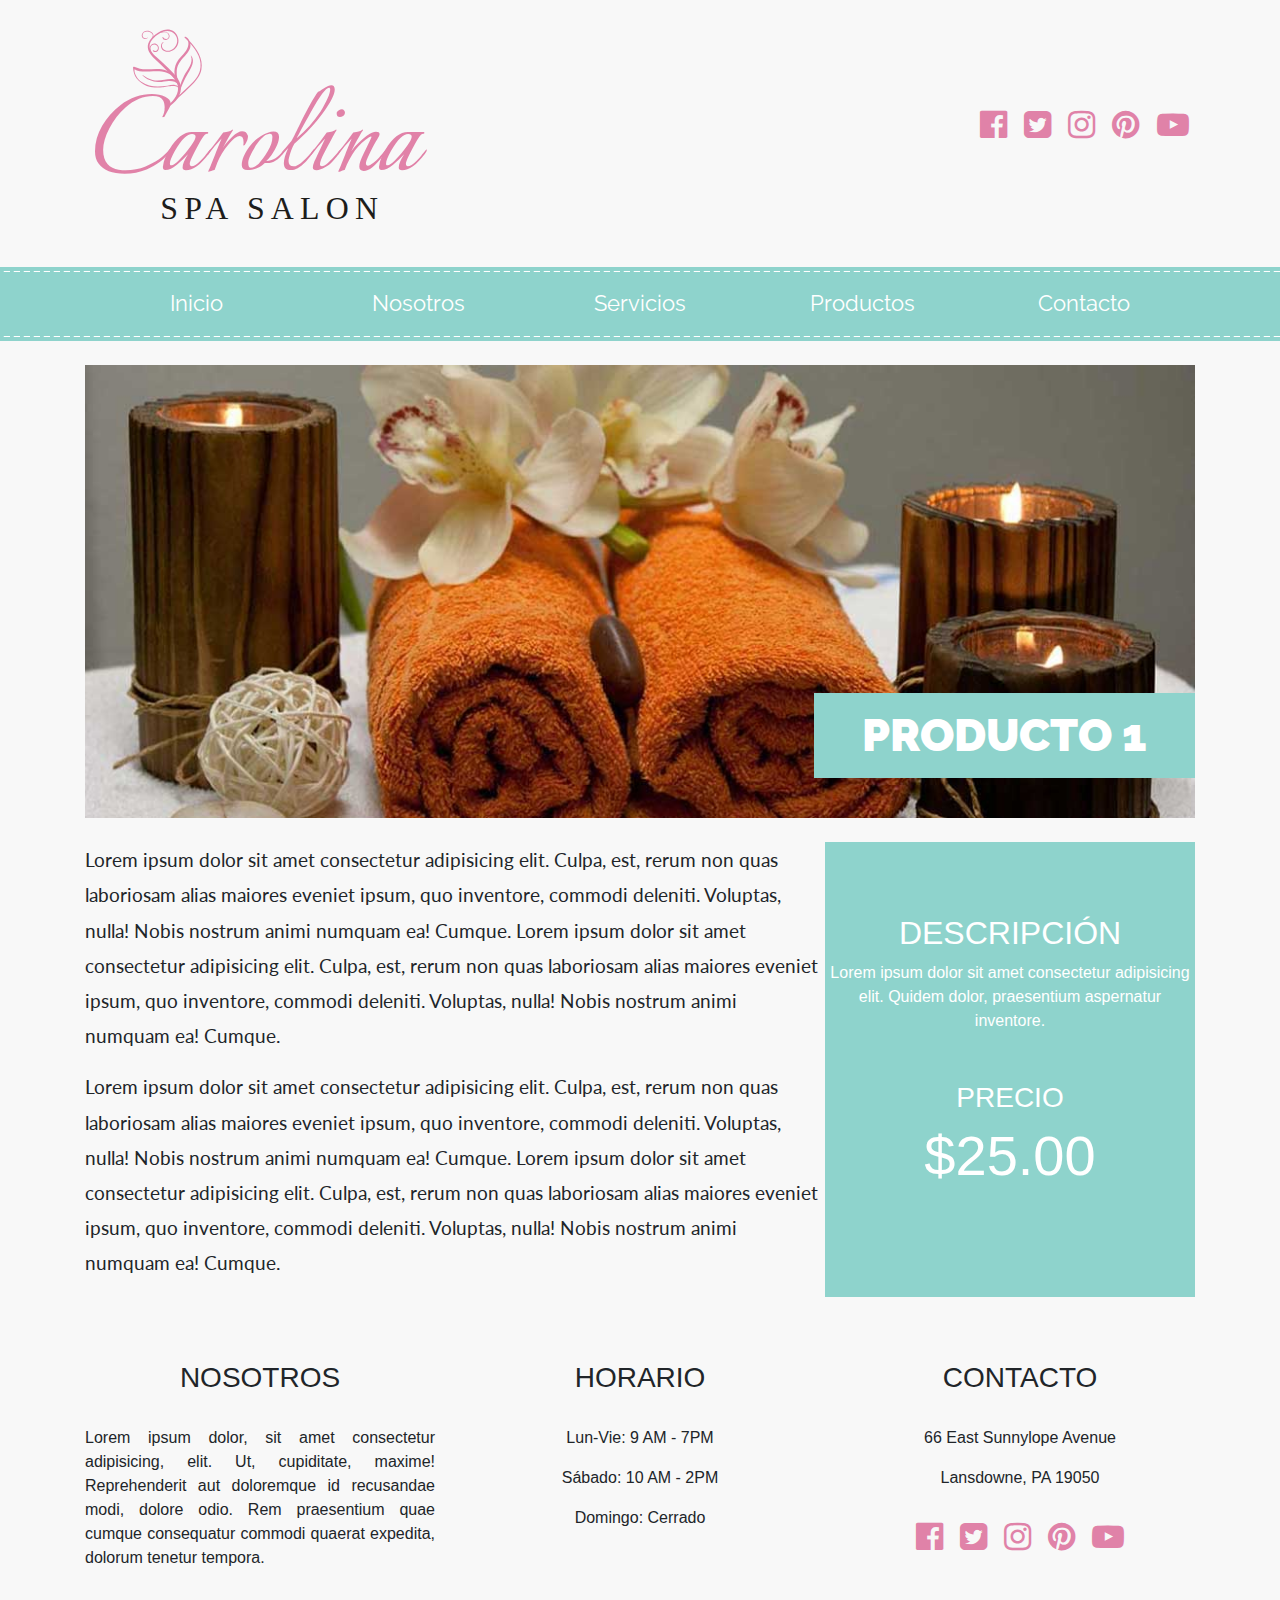
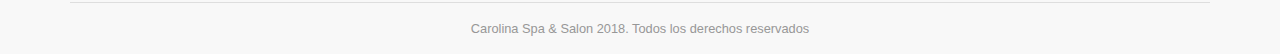
<file: producto.html>
<!DOCTYPE html>
<html lang="en">
  <head>
    <meta charset="utf-8">
    <meta http-equiv="X-UA-Compatible" content="IE=edge">
    <meta name="viewport" content="width=device-width, initial-scale=1, shrink-to-fit=no">
    <link rel="stylesheet" href="css/bootstrap.min.css">
    <link rel="stylesheet" href="css/styles.css">
    <link rel="stylesheet" href="css/font-awesome.min.css">
    <link href="https://fonts.googleapis.com/css2?family=Italianno&family=Lato:wght@400;700;900&family=Raleway:wght@400;700;900&display=swap" rel="stylesheet"> 


  </head>
  <body>
    <!-- Add Your HTML here -->
    <header class="encabezado-sitio container">
      <div class="row justify-content-md-between align-items-center"><!--justify-content-md-between hace que sus elementos se coloquen a cada orilla, para que no queden pegados los col dejando un espacio en medio. existe justify-content-md-center, justify-content-md-around(deja el mismo espacio izquierda y derecha de los elementos) justify-content-md-start los coloca al lado izquiero, justify-content-md-end los coloca del lado derecho. align-items-center los centra los items verticalmente respecto al logo, tambn en la misma clase está end,start, baseline(un poco mas abajo que end), stretch-->
        <div class="col-lg-4">
          <a href="index.html">
            <img src="img/logo.svg" class="img-fluid mx-auto d-block pt-4 pb-4"></div>
          </a>
        <div class="col-lg-4">
          <!--nav.sociales>ul>li*5>a-->
          <nav class="sociales text-center text-lg-right"> <!--text-lg-right alinea los iconos a la derecha, en tamaños pequelos los centra-->
            <ul>
              <li>
                <a href="http://facebook.com">
                  <span class="sr-only">Facebook</span>
                </a>
              </li>
              <li>
                <a href="http://twitter.com">
                  <span class="sr-only">Twitter</span>
                </a>
              </li>
              <li>
                <a href="http://instagram.com">
                  <span class="sr-only">Instagram</span>
                </a>
              </li>
              <li>
                <a href="http://pinterest.com">
                  <span class="sr-only">Pinterest</span>
                </a>
              </li>
              <li>
                <a href="http://youtube.com">
                  <span class="sr-only">Youtube</span>
                </a>
              </li>
            </ul>
          </nav>
        </div>
      </div>
    </header>

    <div class="navegacion mt-3 py-1">
      <!--anavbar-expand-md cuando sea tamaño mediano y grande queremos se vea todo los enlaces, y en mas pequeño se vea el menu de hamburgues, navbar-light bg-faded son clases para el color de la navegacion-->  
      <nav class="nav-principal navbar navbar-expand-md navbar-light bg-faded">
        <button class="navbar-toggler" type="button" data-toggle="collapse" data-target="#nav_principal" aria-label="Mostrar Navegacion"> <!--data-toggle="collapse" busca dentro del javascript de bootstrap esa funcion para abrir o no el menu de haburguesa-->
          <span class="navbar-toggler-icon"></span>
        </button><!--navbar-toggler clase que le dara estilo para que se vea bien el boton de hamburguesa-->
        <a href="" class="navbar-brand d-lg-none">Carolina Spa</a>
        <div class="container">
          <div class="collapse navbar-collapse w-100" id="nav_principal">
            <ul class="nav nav-justified w-100 flex-column flex-sm-row"><!--nav-justified para que los enlaces se repartan en todo el espacio dísponinble y debe tambien tener la clase w-100 para que le aplique un width de 100%. flex-column coloca uno debajo de otro en pantallas pequeñas, y flex-sm-row para pantallas a partir de sm van a espar horizontalmente -->
              <li class="nav-item">
                <a href="index.html" class="nav-link">Inicio</a>
              </li>
              <li class="nav-item">
                <a href="nosotros.html" class="nav-link">Nosotros</a>
              </li>
              <li class="nav-item">
                <a href="servicios.html" class="nav-link">Servicios</a>
              </li>
              <li class="nav-item">
                <a href="productos.html" class="nav-link">Productos</a>
              </li>
              <li class="nav-item">
                <a href="contacto.html" class="nav-link">Contacto</a>
              </li>
            </ul>            
          </div><!--.collapse-->
        </div><!--.container-->
      </nav>
    </div>
    
    <div class="container pt-4">
      <div class="row no-gutters"><!--le quita el margin o padin que le añade bootstrap-->
        <div class="col-12 hero">
          <img src="img/producto_01.jpg" class="img-fluid">
          <h2 class="text-uppercase d-none d-md-block py-3 px-5">Producto 1</h2><!--va a mostrar en mediano el titulo pero en pequeño lo oculta-->
        </div>
      </div>
    </div>
    <div class="container pt-4">
      <div class="row no-gutters">
        <main class="col-lg-8 contenido-principal">
          <h2 class="d-block d-md-none text-uppercase text-center"><!----que en resoluciones medianas no se muestre el titulo, solo en tamaño pequeño. esto para que en tamaño pequeño las letras de arriba sean sustituidas por estas y no interfieran en la imagen-->
            Producto 1
          </h2>
          <p>Lorem ipsum dolor sit amet consectetur adipisicing elit. Culpa, est, rerum non quas laboriosam alias maiores eveniet ipsum, quo inventore, commodi deleniti. Voluptas, nulla! Nobis nostrum animi numquam ea! Cumque. Lorem ipsum dolor sit amet consectetur adipisicing elit. Culpa, est, rerum non quas laboriosam alias maiores eveniet ipsum, quo inventore, commodi deleniti. Voluptas, nulla! Nobis nostrum animi numquam ea! Cumque.</p>

          <p>Lorem ipsum dolor sit amet consectetur adipisicing elit. Culpa, est, rerum non quas laboriosam alias maiores eveniet ipsum, quo inventore, commodi deleniti. Voluptas, nulla! Nobis nostrum animi numquam ea! Cumque. Lorem ipsum dolor sit amet consectetur adipisicing elit. Culpa, est, rerum non quas laboriosam alias maiores eveniet ipsum, quo inventore, commodi deleniti. Voluptas, nulla! Nobis nostrum animi numquam ea! Cumque.</p>          
        </main>

        <aside class="col-lg-4 pt-4 pt-lg-0">
          <div class="sidebar pt-5 descripcion_producto">
            <h2 class="text-center text-uppercase mt-4">Descripción</h2>
            <p class="text-center">Lorem ipsum dolor sit amet consectetur adipisicing elit. Quidem dolor, praesentium aspernatur inventore.</p>

            <h3 class="text-uppercase text-center mt-5">Precio</h3>
            <p class="display-4 text-center">$25.00</p>
          </div>
        </aside>
      </div>
    </div>

    <footer class="footer-sitio pt-3 mt-5">
      <div class="container">
        <div class="row">
          <div class="col-md-4">
            <h3 class="text-uppercase text-center pb-4">Nosotros</h3>
            <p class="text-justify">Lorem ipsum dolor, sit amet consectetur adipisicing, elit. Ut, cupiditate, maxime! Reprehenderit aut doloremque id recusandae modi, dolore odio. Rem praesentium quae cumque consequatur commodi quaerat expedita, dolorum tenetur tempora.</p>
          </div>
          <div class="col-md-4 text-center">
            <h3 class="text-uppercase pb-4">Horario</h3>
            <p>Lun-Vie: 9 AM - 7PM</p>
            <p>Sábado: 10 AM - 2PM</p>
            <p>Domingo: Cerrado</p>
          </div>
          <div class="col-md-4 text-center">
            <h3 class="text-uppercase pb-4">Contacto</h3>
            <p>66 East Sunnylope Avenue</p>
            <p>Lansdowne, PA 19050</p>
            <nav class="sociales text-center"> <!--text-lg-right alinea los iconos a la derecha, en tamaños pequelos los centra-->
              <ul>
                <li>
                  <a href="http://facebook.com">
                    <span class="sr-only">Facebook</span>
                  </a>
                </li>
                <li>
                  <a href="http://twitter.com">
                    <span class="sr-only">Twitter</span>
                  </a>
                </li>
                <li>
                  <a href="http://instagram.com">
                    <span class="sr-only">Instagram</span>
                  </a>
                </li>
                <li>
                  <a href="http://pinterest.com">
                    <span class="sr-only">Pinterest</span>
                  </a>
                </li>
                <li>
                  <a href="http://youtube.com">
                    <span class="sr-only">Youtube</span>
                  </a>
                </li>
              </ul>
            </nav>
          </div><!--.col-md-4-->
          <hr class="w-100"><!--agrega linea divisora-->
          <p class="text-center copyright w-100">Carolina Spa & Salon 2018. Todos los derechos reservados</p>
        </div><!--.row-->
      </div><!--.container-->
    </footer>
    <script src="js/jquery.slim.js"></script>
    <script src="js/popper.js"></script>
    <script src="js/bootstrap.min.js"></script>
    <script src="js/scripts.js"></script>
  </body>
</html>
</file>
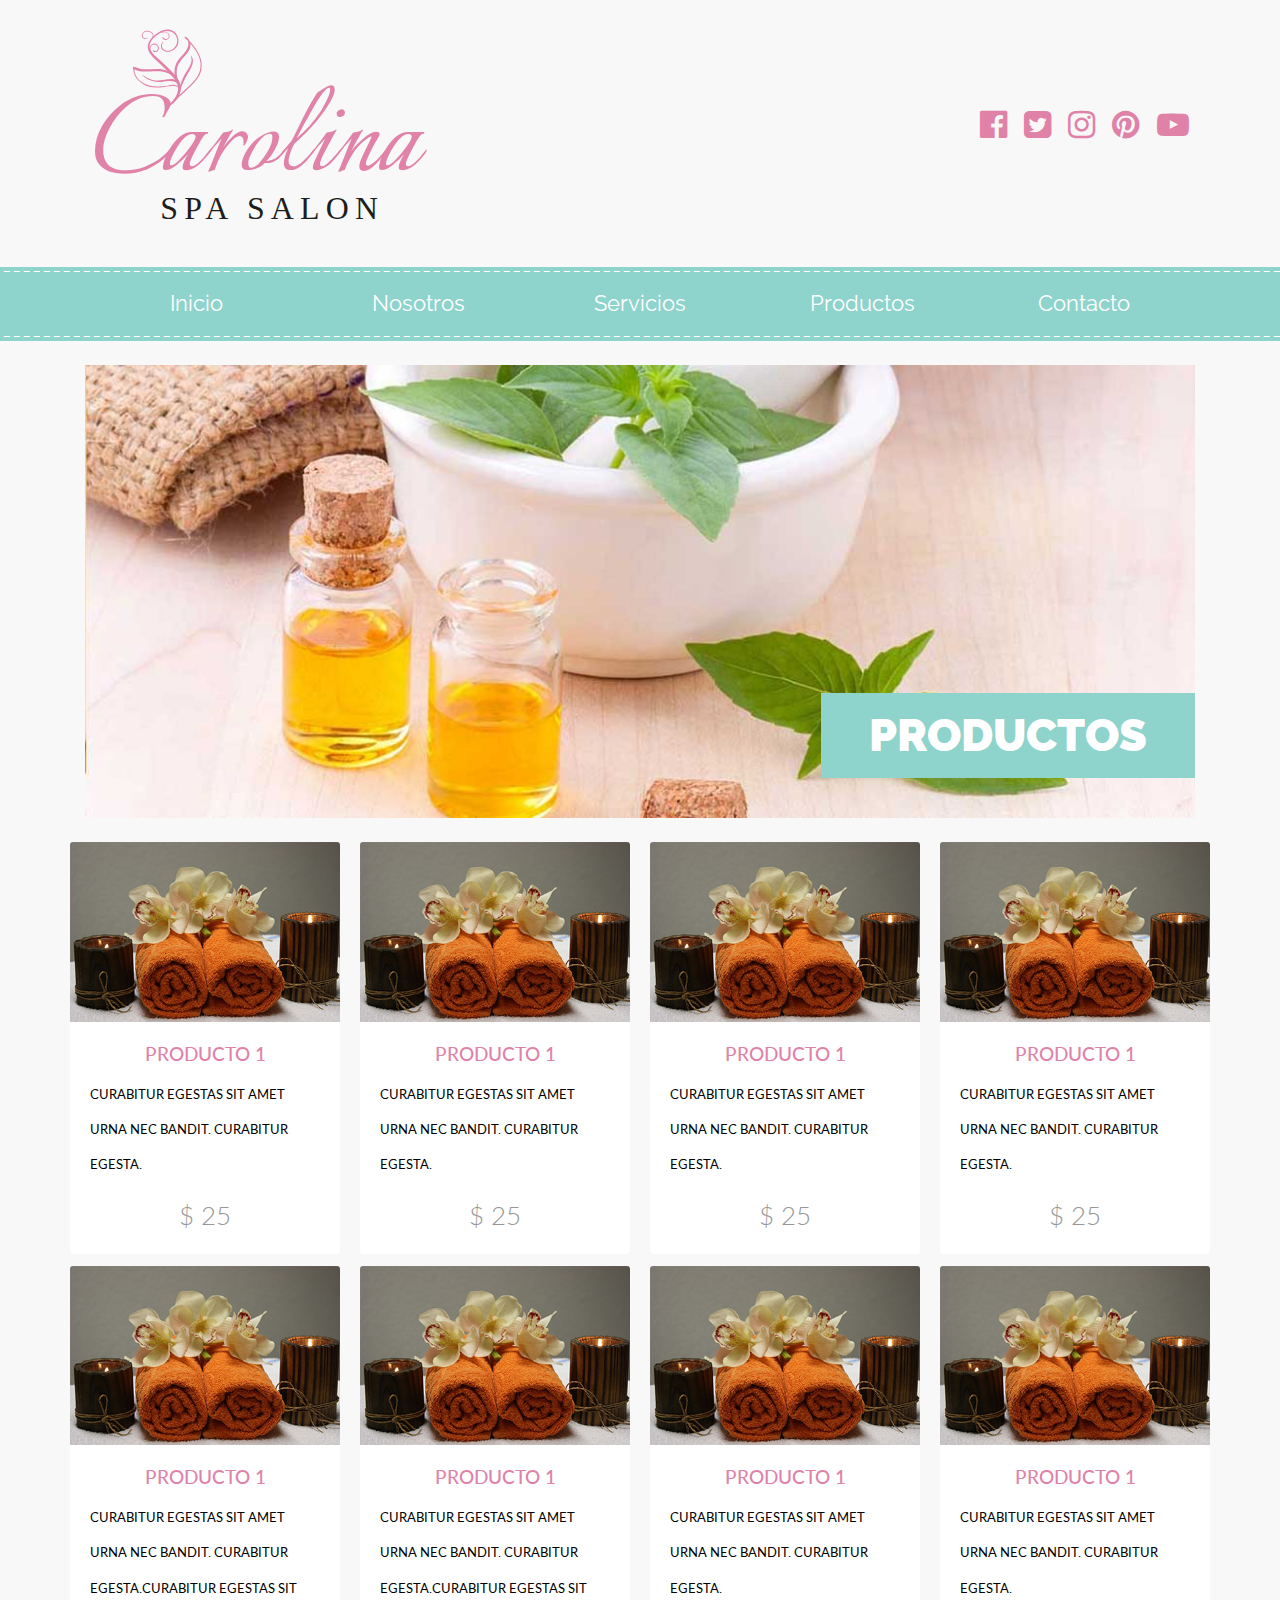
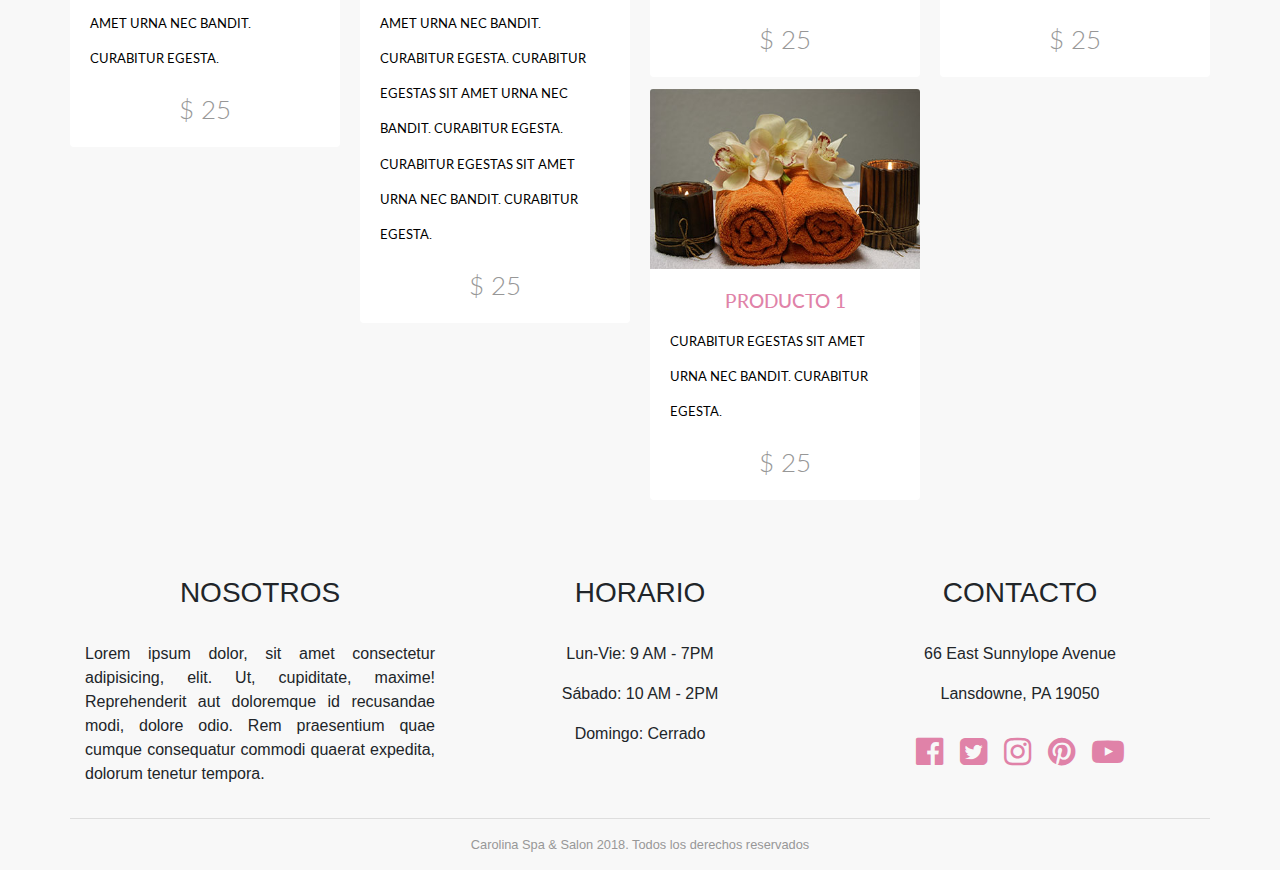
<file: productos.html>
<!DOCTYPE html>
<html lang="en">
  <head>
    <meta charset="utf-8">
    <meta http-equiv="X-UA-Compatible" content="IE=edge">
    <meta name="viewport" content="width=device-width, initial-scale=1, shrink-to-fit=no">
    <link rel="stylesheet" href="css/bootstrap.min.css">
    <link rel="stylesheet" href="css/styles.css">
    <link rel="stylesheet" href="css/font-awesome.min.css">
    <link href="https://fonts.googleapis.com/css2?family=Italianno&family=Lato:wght@400;700;900&family=Raleway:wght@400;700;900&display=swap" rel="stylesheet"> 


  </head>
  <body>
    <!-- Add Your HTML here -->
    <header class="encabezado-sitio container">
      <div class="row justify-content-md-between align-items-center"><!--justify-content-md-between hace que sus elementos se coloquen a cada orilla, para que no queden pegados los col dejando un espacio en medio. existe justify-content-md-center, justify-content-md-around(deja el mismo espacio izquierda y derecha de los elementos) justify-content-md-start los coloca al lado izquiero, justify-content-md-end los coloca del lado derecho. align-items-center los centra los items verticalmente respecto al logo, tambn en la misma clase está end,start, baseline(un poco mas abajo que end), stretch-->
        <div class="col-lg-4">
          <a href="index.html">
            <img src="img/logo.svg" class="img-fluid mx-auto d-block pt-4 pb-4"></div>
          </a>
        <div class="col-lg-4">
          <!--nav.sociales>ul>li*5>a-->
          <nav class="sociales text-center text-lg-right"> <!--text-lg-right alinea los iconos a la derecha, en tamaños pequelos los centra-->
            <ul>
              <li>
                <a href="http://facebook.com">
                  <span class="sr-only">Facebook</span>
                </a>
              </li>
              <li>
                <a href="http://twitter.com">
                  <span class="sr-only">Twitter</span>
                </a>
              </li>
              <li>
                <a href="http://instagram.com">
                  <span class="sr-only">Instagram</span>
                </a>
              </li>
              <li>
                <a href="http://pinterest.com">
                  <span class="sr-only">Pinterest</span>
                </a>
              </li>
              <li>
                <a href="http://youtube.com">
                  <span class="sr-only">Youtube</span>
                </a>
              </li>
            </ul>
          </nav>
        </div>
      </div>
    </header>

    <div class="navegacion mt-3 py-1">
      <!--anavbar-expand-md cuando sea tamaño mediano y grande queremos se vea todo los enlaces, y en mas pequeño se vea el menu de hamburgues, navbar-light bg-faded son clases para el color de la navegacion-->  
      <nav class="nav-principal navbar navbar-expand-md navbar-light bg-faded">
        <button class="navbar-toggler" type="button" data-toggle="collapse" data-target="#nav_principal" aria-label="Mostrar Navegacion"> <!--data-toggle="collapse" busca dentro del javascript de bootstrap esa funcion para abrir o no el menu de haburguesa-->
          <span class="navbar-toggler-icon"></span>
        </button><!--navbar-toggler clase que le dara estilo para que se vea bien el boton de hamburguesa-->
        <a href="" class="navbar-brand d-lg-none">Carolina Spa</a>
        <div class="container">
          <div class="collapse navbar-collapse w-100" id="nav_principal">
            <ul class="nav nav-justified w-100 flex-column flex-sm-row"><!--nav-justified para que los enlaces se repartan en todo el espacio dísponinble y debe tambien tener la clase w-100 para que le aplique un width de 100%. flex-column coloca uno debajo de otro en pantallas pequeñas, y flex-sm-row para pantallas a partir de sm van a espar horizontalmente -->
              <li class="nav-item">
                <a href="index.html" class="nav-link">Inicio</a>
              </li>
              <li class="nav-item">
                <a href="nosotros.html" class="nav-link">Nosotros</a>
              </li>
              <li class="nav-item">
                <a href="servicios.html" class="nav-link">Servicios</a>
              </li>
              <li class="nav-item">
                <a href="productos.html" class="nav-link">Productos</a>
              </li>
              <li class="nav-item">
                <a href="contacto.html" class="nav-link">Contacto</a>
              </li>
            </ul>            
          </div><!--.collapse-->
        </div><!--.container-->
      </nav>
    </div>
    
    <div class="container pt-4">
      <div class="row no-gutters"><!--le quita el margin o padin que le añade bootstrap-->
        <div class="col-12 hero">
          <img src="img/productos.jpg" class="img-fluid">
          <h2 class="text-uppercase d-none d-md-block py-3 px-5">Productos</h2><!--va a mostrar en mediano el titulo pero en pequeño lo oculta-->
        </div>
      </div>
    </div>
    <div class="container pt-4 productos">
      <div class="row no-gutters">
        <main class="col-lg-12 contenido-principal">
          <h2 class="d-block d-md-none text-uppercase text-center"><!----que en resoluciones medianas no se muestre el titulo, solo en tamaño pequeño. esto para que en tamaño pequeño las letras de arriba sean sustituidas por estas y no interfieran en la imagen-->
            Productos
          </h2>

          <div class="row">
            <div class="card-columns"><!--crea un efecto masonrry. es otro metodos al del index. ajusta las filas-->
              <div class="card">
                <a href="producto.html">
                  <img src="img/producto_mini_01.jpg" class="card-img-top img-fluid">
                  <div class="card-body">
                    <h3 class="card-title text-center text-uppercase">Producto 1</h3>
                    <p class="card-text text-uppercase">Curabitur egestas sit amet urna nec bandit. Curabitur egesta.</p>
                    <p class="precio lead text-center mb-0">$ 25</p>
                  </div>
                </a>
              </div><!--.card-->


              <div class="card">
                <a href="#">
                  <img src="img/producto_mini_01.jpg" class="card-img-top img-fluid">
                  <div class="card-body">
                    <h3 class="card-title text-center text-uppercase">Producto 1</h3>
                    <p class="card-text text-uppercase">Curabitur egestas sit amet urna nec bandit. Curabitur egesta.Curabitur egestas sit amet urna nec bandit. Curabitur egesta.</p>
                    <p class="precio lead text-center mb-0">$ 25</p>
                  </div>
                </a>
              </div><!--.card-->

              <div class="card">
                <a href="#">
                  <img src="img/producto_mini_01.jpg" class="card-img-top img-fluid">
                  <div class="card-body">
                    <h3 class="card-title text-center text-uppercase">Producto 1</h3>
                    <p class="card-text text-uppercase">Curabitur egestas sit amet urna nec bandit. Curabitur egesta.</p>
                    <p class="precio lead text-center mb-0">$ 25</p>
                  </div>
                </a>
              </div><!--.card-->


              <div class="card">
                <a href="#">
                  <img src="img/producto_mini_01.jpg" class="card-img-top img-fluid">
                  <div class="card-body">
                    <h3 class="card-title text-center text-uppercase">Producto 1</h3>
                    <p class="card-text text-uppercase">Curabitur egestas sit amet urna nec bandit. Curabitur egesta.Curabitur egestas sit amet urna nec bandit. Curabitur egesta. Curabitur egestas sit amet urna nec bandit. Curabitur egesta. Curabitur egestas sit amet urna nec bandit. Curabitur egesta.</p>
                    <p class="precio lead text-center mb-0">$ 25</p>
                  </div>
                </a>
              </div><!--.card-->

              <div class="card">
                <a href="#">
                  <img src="img/producto_mini_01.jpg" class="card-img-top img-fluid">
                  <div class="card-body">
                    <h3 class="card-title text-center text-uppercase">Producto 1</h3>
                    <p class="card-text text-uppercase">Curabitur egestas sit amet urna nec bandit. Curabitur egesta.</p>
                    <p class="precio lead text-center mb-0">$ 25</p>
                  </div>
                </a>
              </div><!--.card-->


              <div class="card">
                <a href="#">
                  <img src="img/producto_mini_01.jpg" class="card-img-top img-fluid">
                  <div class="card-body">
                    <h3 class="card-title text-center text-uppercase">Producto 1</h3>
                    <p class="card-text text-uppercase">Curabitur egestas sit amet urna nec bandit. Curabitur egesta.</p>
                    <p class="precio lead text-center mb-0">$ 25</p>
                  </div>
                </a>
              </div><!--.card-->

              <div class="card">
                <a href="#">
                  <img src="img/producto_mini_01.jpg" class="card-img-top img-fluid">
                  <div class="card-body">
                    <h3 class="card-title text-center text-uppercase">Producto 1</h3>
                    <p class="card-text text-uppercase">Curabitur egestas sit amet urna nec bandit. Curabitur egesta.</p>
                    <p class="precio lead text-center mb-0">$ 25</p>
                  </div>
                </a>
              </div><!--.card-->  

              <div class="card">
                <a href="#">
                  <img src="img/producto_mini_01.jpg" class="card-img-top img-fluid">
                  <div class="card-body">
                    <h3 class="card-title text-center text-uppercase">Producto 1</h3>
                    <p class="card-text text-uppercase">Curabitur egestas sit amet urna nec bandit. Curabitur egesta.</p>
                    <p class="precio lead text-center mb-0">$ 25</p>
                  </div>
                </a>
              </div><!--.card--> 

              <div class="card">
                <a href="#">
                  <img src="img/producto_mini_01.jpg" class="card-img-top img-fluid">
                  <div class="card-body">
                    <h3 class="card-title text-center text-uppercase">Producto 1</h3>
                    <p class="card-text text-uppercase">Curabitur egestas sit amet urna nec bandit. Curabitur egesta.</p>
                    <p class="precio lead text-center mb-0">$ 25</p>
                  </div>
                </a>
              </div><!--.card--> 

            </div><!--.card-columns-->
          </div>
        </main>


      </div>
    </div>

    <footer class="footer-sitio pt-3 mt-5">
      <div class="container">
        <div class="row">
          <div class="col-md-4">
            <h3 class="text-uppercase text-center pb-4">Nosotros</h3>
            <p class="text-justify">Lorem ipsum dolor, sit amet consectetur adipisicing, elit. Ut, cupiditate, maxime! Reprehenderit aut doloremque id recusandae modi, dolore odio. Rem praesentium quae cumque consequatur commodi quaerat expedita, dolorum tenetur tempora.</p>
          </div>
          <div class="col-md-4 text-center">
            <h3 class="text-uppercase pb-4">Horario</h3>
            <p>Lun-Vie: 9 AM - 7PM</p>
            <p>Sábado: 10 AM - 2PM</p>
            <p>Domingo: Cerrado</p>
          </div>
          <div class="col-md-4 text-center">
            <h3 class="text-uppercase pb-4">Contacto</h3>
            <p>66 East Sunnylope Avenue</p>
            <p>Lansdowne, PA 19050</p>
            <nav class="sociales text-center"> <!--text-lg-right alinea los iconos a la derecha, en tamaños pequelos los centra-->
              <ul>
                <li>
                  <a href="http://facebook.com">
                    <span class="sr-only">Facebook</span>
                  </a>
                </li>
                <li>
                  <a href="http://twitter.com">
                    <span class="sr-only">Twitter</span>
                  </a>
                </li>
                <li>
                  <a href="http://instagram.com">
                    <span class="sr-only">Instagram</span>
                  </a>
                </li>
                <li>
                  <a href="http://pinterest.com">
                    <span class="sr-only">Pinterest</span>
                  </a>
                </li>
                <li>
                  <a href="http://youtube.com">
                    <span class="sr-only">Youtube</span>
                  </a>
                </li>
              </ul>
            </nav>
          </div><!--.col-md-4-->
          <hr class="w-100"><!--agrega linea divisora-->
          <p class="text-center copyright w-100">Carolina Spa & Salon 2018. Todos los derechos reservados</p>
        </div><!--.row-->
      </div><!--.container-->
    </footer>
    <script src="js/jquery.slim.js"></script>
    <script src="js/popper.js"></script>
    <script src="js/bootstrap.min.js"></script>
    <script src="js/scripts.js"></script>
  </body>
</html>
</file>
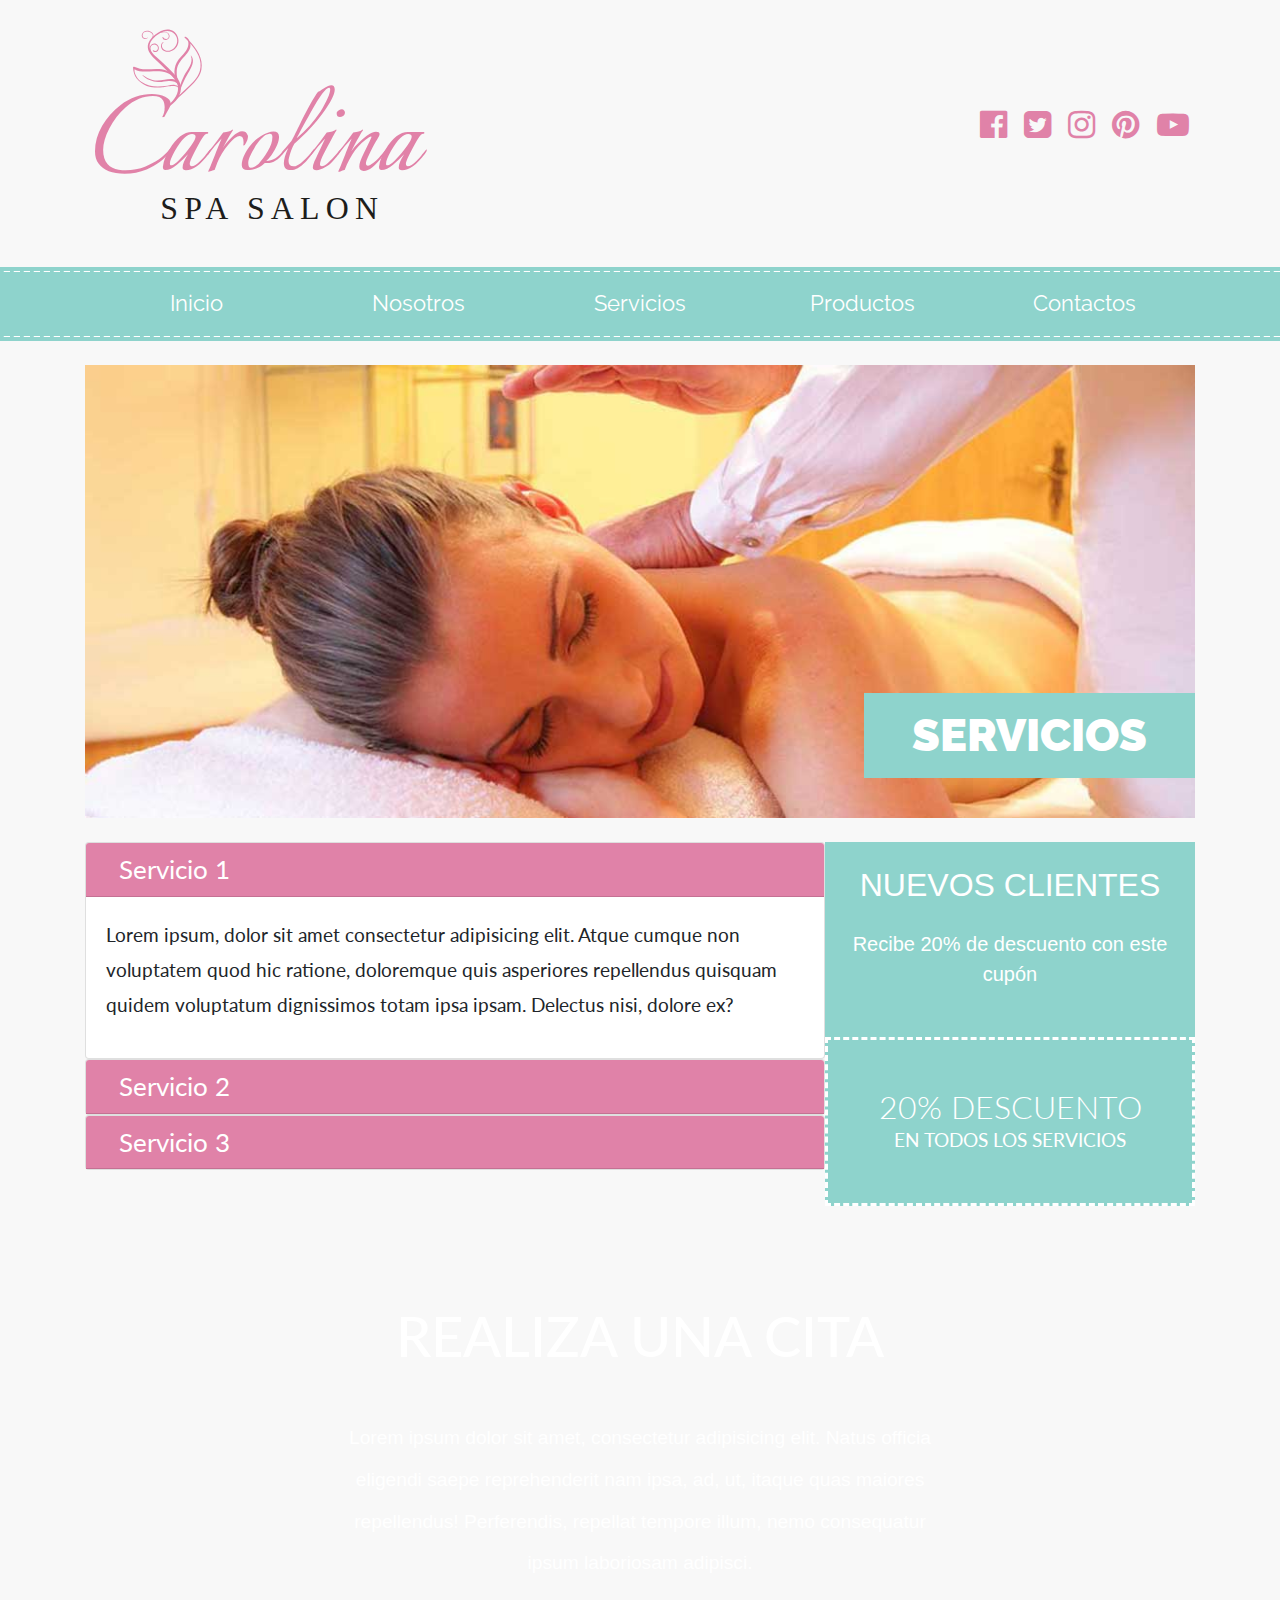
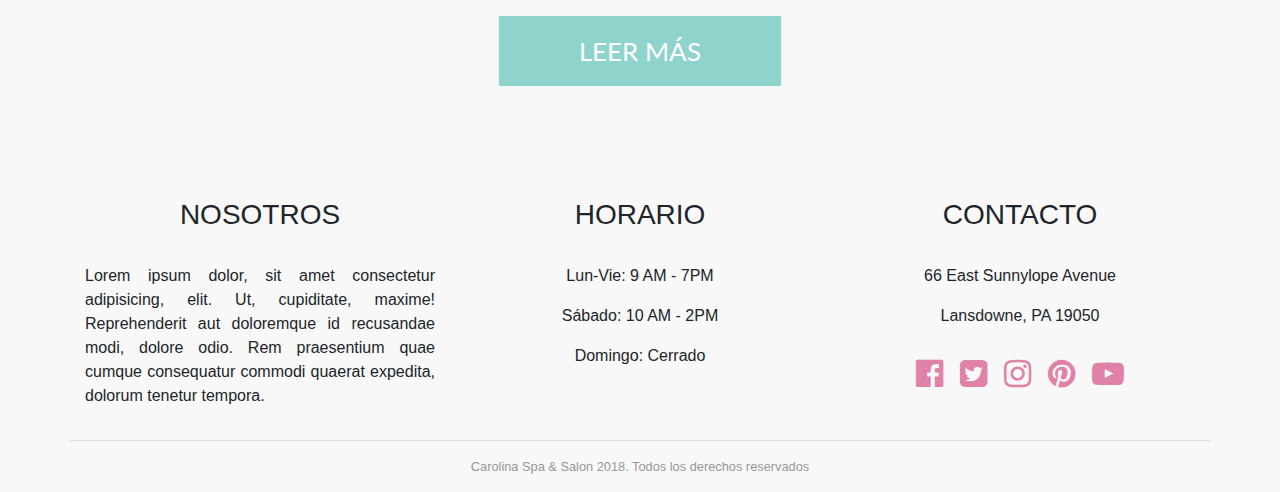
<file: servicios.html>
<!DOCTYPE html>
<html lang="en">
  <head>
    <meta charset="utf-8">
    <meta http-equiv="X-UA-Compatible" content="IE=edge">
    <meta name="viewport" content="width=device-width, initial-scale=1, shrink-to-fit=no">
    <link rel="stylesheet" href="css/bootstrap.min.css">
    <link rel="stylesheet" href="css/styles.css">
    <link rel="stylesheet" href="css/font-awesome.min.css">
    <link href="https://fonts.googleapis.com/css2?family=Italianno&family=Lato:wght@400;700;900&family=Raleway:wght@400;700;900&display=swap" rel="stylesheet"> 


  </head>
  <body>
    <!-- Add Your HTML here -->
    <header class="encabezado-sitio container">
      <div class="row justify-content-md-between align-items-center"><!--justify-content-md-between hace que sus elementos se coloquen a cada orilla, para que no queden pegados los col dejando un espacio en medio. existe justify-content-md-center, justify-content-md-around(deja el mismo espacio izquierda y derecha de los elementos) justify-content-md-start los coloca al lado izquiero, justify-content-md-end los coloca del lado derecho. align-items-center los centra los items verticalmente respecto al logo, tambn en la misma clase está end,start, baseline(un poco mas abajo que end), stretch-->
        <div class="col-lg-4">
          <a href="index.html">
            <img src="img/logo.svg" class="img-fluid mx-auto d-block pt-4 pb-4"></div>
          </a>
        <div class="col-lg-4">
          <!--nav.sociales>ul>li*5>a-->
          <nav class="sociales text-center text-lg-right"> <!--text-lg-right alinea los iconos a la derecha, en tamaños pequelos los centra-->
            <ul>
              <li>
                <a href="http://facebook.com">
                  <span class="sr-only">Facebook</span>
                </a>
              </li>
              <li>
                <a href="http://twitter.com">
                  <span class="sr-only">Twitter</span>
                </a>
              </li>
              <li>
                <a href="http://instagram.com">
                  <span class="sr-only">Instagram</span>
                </a>
              </li>
              <li>
                <a href="http://pinterest.com">
                  <span class="sr-only">Pinterest</span>
                </a>
              </li>
              <li>
                <a href="http://youtube.com">
                  <span class="sr-only">Youtube</span>
                </a>
              </li>
            </ul>
          </nav>
        </div>
      </div>
    </header>

    <div class="navegacion mt-3 py-1">
      <!--anavbar-expand-md cuando sea tamaño mediano y grande queremos se vea todo los enlaces, y en mas pequeño se vea el menu de hamburgues, navbar-light bg-faded son clases para el color de la navegacion-->  
      <nav class="nav-principal navbar navbar-expand-md navbar-light bg-faded">
        <button class="navbar-toggler" type="button" data-toggle="collapse" data-target="#nav_principal" aria-label="Mostrar Navegacion"> <!--data-toggle="collapse" busca dentro del javascript de bootstrap esa funcion para abrir o no el menu de haburguesa-->
          <span class="navbar-toggler-icon"></span>
        </button><!--navbar-toggler clase que le dara estilo para que se vea bien el boton de hamburguesa-->
        <a href="" class="navbar-brand d-lg-none">Carolina Spa</a>
        <div class="container">
          <div class="collapse navbar-collapse w-100" id="nav_principal">
            <ul class="nav nav-justified w-100 flex-column flex-sm-row"><!--nav-justified para que los enlaces se repartan en todo el espacio dísponinble y debe tambien tener la clase w-100 para que le aplique un width de 100%. flex-column coloca uno debajo de otro en pantallas pequeñas, y flex-sm-row para pantallas a partir de sm van a espar horizontalmente -->
              <li class="nav-item">
                <a href="index.html" class="nav-link">Inicio</a>
              </li>
              <li class="nav-item">
                <a href="nosotros.html" class="nav-link">Nosotros</a>
              </li>
              <li class="nav-item">
                <a href="servicios.html" class="nav-link">Servicios</a>
              </li>
              <li class="nav-item">
                <a href="productos.html" class="nav-link">Productos</a>
              </li>
              <li class="nav-item">
                <a href="contacto.html" class="nav-link">Contactos</a>
              </li>
            </ul>            
          </div><!--.collapse-->
        </div><!--.container-->
      </nav>
    </div>
    
    <div class="container pt-4">
      <div class="row no-gutters"><!--le quita el margin o padin que le añade bootstrap-->
        <div class="col-12 hero">
          <img src="img/servicios.jpg" class="img-fluid">
          <h2 class="text-uppercase d-none d-md-block py-3 px-5">Servicios</h2><!--va a mostrar en mediano el titulo pero en pequeño lo oculta-->
        </div>
      </div>
    </div>
    <div class="container pt-4">
      <div class="row no-gutters">
        <main class="col-lg-8 contenido-principal">
          <h2 class="d-block d-md-none text-uppercase text-center"><!----que en resoluciones medianas no se muestre el titulo, solo en tamaño pequeño. esto para que en tamaño pequeño las letras de arriba sean sustituidas por estas y no interfieran en la imagen-->
            Servicios
          </h2>
          <div id="servicios">


            <div class="card">
              <div class="card-header" id="servicio1">
                <h2 class="mb-0">
                  <button class="btn btn-link" data-toggle="collapse" data-target="#descripcion1"  aria-controls="#descripcion1"><!--aria-expanded="true" para q no se muestre originalmente-->
                    Servicio 1
                  </button>
                </h2>
              </div><!--.card-header-->
              <div id="descripcion1" class="collapse show" aria-labelledby="servicio1" data-parent="#servicios"><!--show para que se muestre por defecto. con data-parent especificamos el padre para que se cierre el primer hijo si se abre otro-->
                <div class="card-body">
                  <p>Lorem ipsum, dolor sit amet consectetur adipisicing elit. Atque cumque non voluptatem quod hic ratione, doloremque quis asperiores repellendus quisquam quidem voluptatum dignissimos totam ipsa ipsam. Delectus nisi, dolore ex?</p>
                </div>
              </div>
            </div><!--.card-->

            <div class="card">
              <div class="card-header" id="servicio2">
                <h2 class="mb-0">
                  <button class="btn btn-link" data-toggle="collapse" data-target="#descripcion2" aria-expanded="false" aria-controls="#descripcion2"><!--aria-expanded="false" para q no se muestre por defecto-->
                    Servicio 2
                  </button>
                </h2>
              </div><!--.card-header-->
              <div id="descripcion2" class="collapse" aria-labelledby="servicio2" data-parent="#servicios">
                <div class="card-body">
                  <p>Lorem Lorem Lorem tam ipsa ipsam. Delectus nisi, dolore ex?</p>
                </div>
              </div>
            </div><!--.card-->

            <div class="card">
              <div class="card-header" id="servicio3">
                <h2 class="mb-0">
                  <button class="btn btn-link" data-toggle="collapse" data-target="#descripcion3" aria-expanded="false" aria-controls="#descripcion3"><!--aria-expanded="false" para q no se muestre por defecto-->
                    Servicio 3
                  </button>
                </h2>
              </div><!--.card-header-->
              <div id="descripcion3" class="collapse" aria-labelledby="servicio3" data-parent="#servicios">
                <div class="card-body">
                  <p>Lorem dolore ex? Lorem Lorem tam ipsa ipsam. Delectus nisi </p>
                </div>
              </div>
            </div><!--.card-->

          </div>
        </main>

        <aside class="col-lg-4 pt-4 pt-lg-0">
          <div class="sidebar">
            <h2 class="text-center text-uppercase mt-4">Nuevos Clientes</h2>
            <p class="lead text-center mt-4">Recibe 20% de descuento con este cupón</p>

            <div class="cupon px-2 py-5 mt-5">
              <p class="text-uppercase text-center mb-0">
                <span class="display-4">20% Descuento</span> <br> en todos los servicios<!--display-4 le añade un tamaño mas grande, va del 1 al 4-->
              </p>
            </div>
          </div>
        </aside>
      </div>
    </div>

    <div class="citas container-fluid py-5 mt-5"><!--container-fluid para que el container ocupe todo el espacio disponible-->
      <div class="row justify-content-center"><!--justify-content-center para centrarlo. offsets quedo en el pasado-->
        <div class="col-md-8 col-lg-6 text-center"><!--col-lg-6 para que cuando sea muy grande no ocupe tanto espacio-->
          <h3 class="text-uppercase">Realiza una cita</h3>
          <p class="mt-5">
            Lorem ipsum dolor sit amet, consectetur adipisicing elit. Natus officia eligendi saepe reprehenderit nam ipsa, ad, ut, itaque quas maiores repellendus! Perferendis, repellat tempore illum, nemo consequatur ipsum laboriosam adipisci.
          </p>
          <a href="#" class="btn btn-primary mt-3 text-uppercase">Leer más</a>
        </div>
      </div>
    </div>

    <footer class="footer-sitio pt-3 mt-5">
      <div class="container">
        <div class="row">
          <div class="col-md-4">
            <h3 class="text-uppercase text-center pb-4">Nosotros</h3>
            <p class="text-justify">Lorem ipsum dolor, sit amet consectetur adipisicing, elit. Ut, cupiditate, maxime! Reprehenderit aut doloremque id recusandae modi, dolore odio. Rem praesentium quae cumque consequatur commodi quaerat expedita, dolorum tenetur tempora.</p>
          </div>
          <div class="col-md-4 text-center">
            <h3 class="text-uppercase pb-4">Horario</h3>
            <p>Lun-Vie: 9 AM - 7PM</p>
            <p>Sábado: 10 AM - 2PM</p>
            <p>Domingo: Cerrado</p>
          </div>
          <div class="col-md-4 text-center">
            <h3 class="text-uppercase pb-4">Contacto</h3>
            <p>66 East Sunnylope Avenue</p>
            <p>Lansdowne, PA 19050</p>
            <nav class="sociales text-center"> <!--text-lg-right alinea los iconos a la derecha, en tamaños pequelos los centra-->
              <ul>
                <li>
                  <a href="http://facebook.com">
                    <span class="sr-only">Facebook</span>
                  </a>
                </li>
                <li>
                  <a href="http://twitter.com">
                    <span class="sr-only">Twitter</span>
                  </a>
                </li>
                <li>
                  <a href="http://instagram.com">
                    <span class="sr-only">Instagram</span>
                  </a>
                </li>
                <li>
                  <a href="http://pinterest.com">
                    <span class="sr-only">Pinterest</span>
                  </a>
                </li>
                <li>
                  <a href="http://youtube.com">
                    <span class="sr-only">Youtube</span>
                  </a>
                </li>
              </ul>
            </nav>
          </div><!--.col-md-4-->
          <hr class="w-100"><!--agrega linea divisora-->
          <p class="text-center copyright w-100">Carolina Spa & Salon 2018. Todos los derechos reservados</p>
        </div><!--.row-->
      </div><!--.container-->
    </footer>
    <script src="js/jquery.slim.js"></script>
    <script src="js/popper.js"></script>
    <script src="js/bootstrap.min.js"></script>
    <script src="js/scripts.js"></script>
  </body>
</html>
</file>
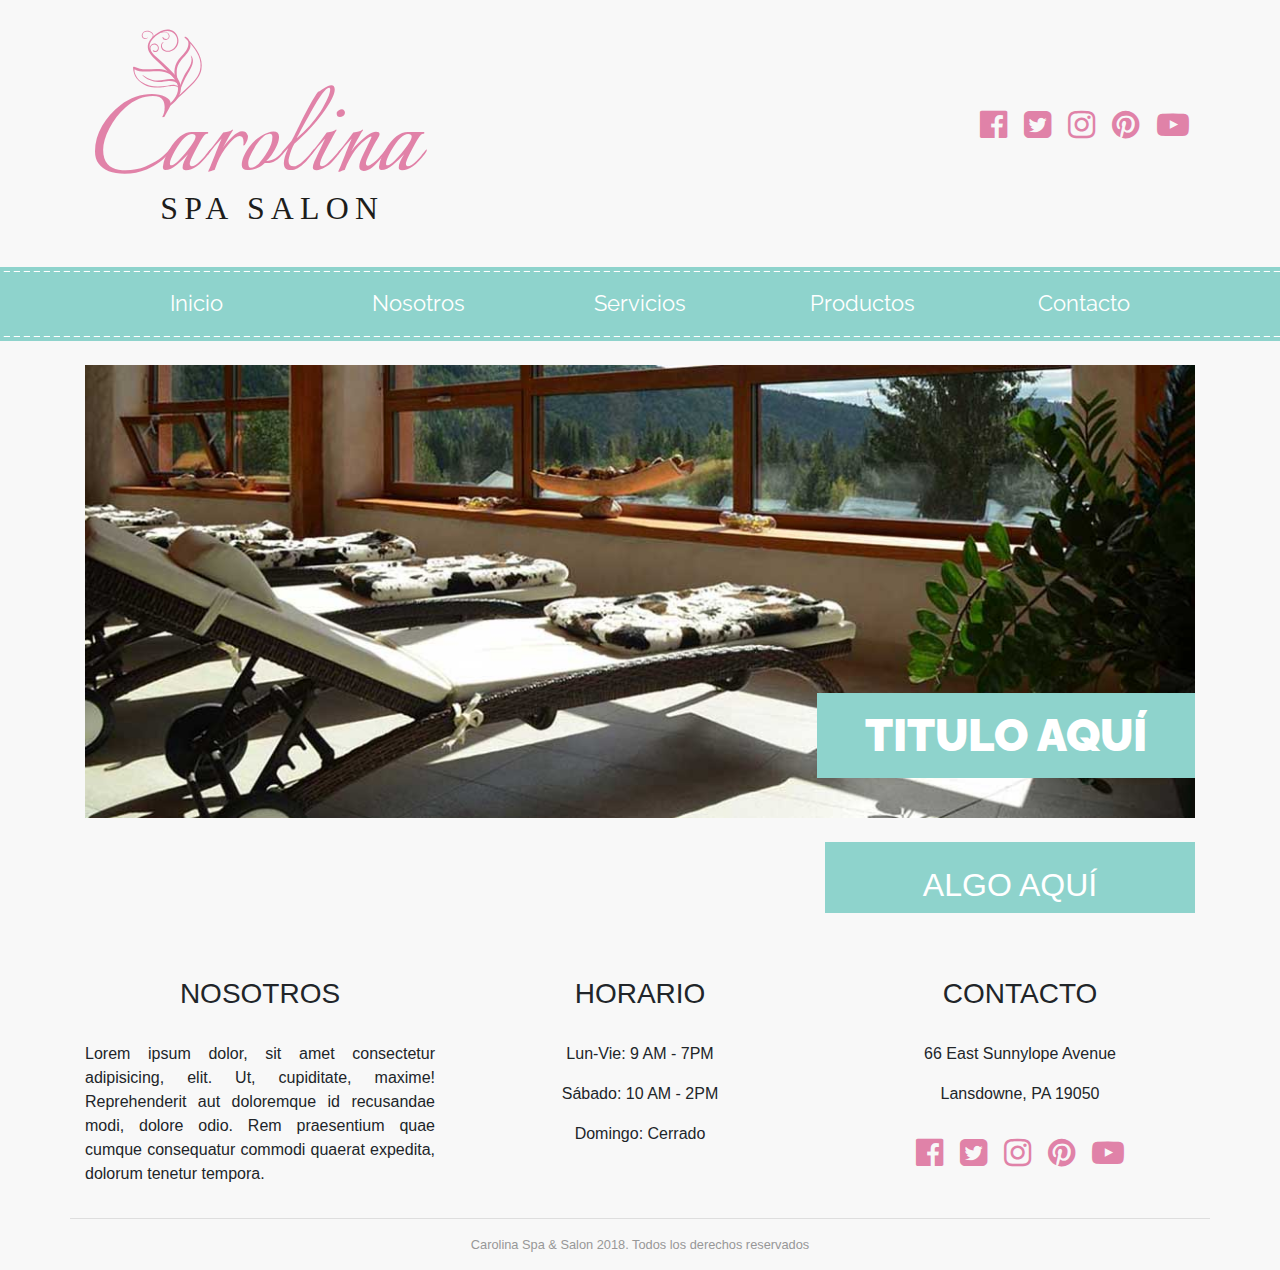
<file: template.html>
<!DOCTYPE html>
<html lang="en">
  <head>
    <meta charset="utf-8">
    <meta http-equiv="X-UA-Compatible" content="IE=edge">
    <meta name="viewport" content="width=device-width, initial-scale=1, shrink-to-fit=no">
    <link rel="stylesheet" href="css/bootstrap.min.css">
    <link rel="stylesheet" href="css/styles.css">
    <link rel="stylesheet" href="css/font-awesome.min.css">
    <link href="https://fonts.googleapis.com/css2?family=Italianno&family=Lato:wght@400;700;900&family=Raleway:wght@400;700;900&display=swap" rel="stylesheet"> 


  </head>
  <body>
    <!-- Add Your HTML here -->
    <header class="encabezado-sitio container">
      <div class="row justify-content-md-between align-items-center"><!--justify-content-md-between hace que sus elementos se coloquen a cada orilla, para que no queden pegados los col dejando un espacio en medio. existe justify-content-md-center, justify-content-md-around(deja el mismo espacio izquierda y derecha de los elementos) justify-content-md-start los coloca al lado izquiero, justify-content-md-end los coloca del lado derecho. align-items-center los centra los items verticalmente respecto al logo, tambn en la misma clase está end,start, baseline(un poco mas abajo que end), stretch-->
        <div class="col-lg-4">
          <a href="index.html">
            <img src="img/logo.svg" class="img-fluid mx-auto d-block pt-4 pb-4"></div>
          </a>
        <div class="col-lg-4">
          <!--nav.sociales>ul>li*5>a-->
          <nav class="sociales text-center text-lg-right"> <!--text-lg-right alinea los iconos a la derecha, en tamaños pequelos los centra-->
            <ul>
              <li>
                <a href="http://facebook.com">
                  <span class="sr-only">Facebook</span>
                </a>
              </li>
              <li>
                <a href="http://twitter.com">
                  <span class="sr-only">Twitter</span>
                </a>
              </li>
              <li>
                <a href="http://instagram.com">
                  <span class="sr-only">Instagram</span>
                </a>
              </li>
              <li>
                <a href="http://pinterest.com">
                  <span class="sr-only">Pinterest</span>
                </a>
              </li>
              <li>
                <a href="http://youtube.com">
                  <span class="sr-only">Youtube</span>
                </a>
              </li>
            </ul>
          </nav>
        </div>
      </div>
    </header>

    <div class="navegacion mt-3 py-1">
      <!--anavbar-expand-md cuando sea tamaño mediano y grande queremos se vea todo los enlaces, y en mas pequeño se vea el menu de hamburgues, navbar-light bg-faded son clases para el color de la navegacion-->  
      <nav class="nav-principal navbar navbar-expand-md navbar-light bg-faded">
        <button class="navbar-toggler" type="button" data-toggle="collapse" data-target="#nav_principal" aria-label="Mostrar Navegacion"> <!--data-toggle="collapse" busca dentro del javascript de bootstrap esa funcion para abrir o no el menu de haburguesa-->
          <span class="navbar-toggler-icon"></span>
        </button><!--navbar-toggler clase que le dara estilo para que se vea bien el boton de hamburguesa-->
        <a href="" class="navbar-brand d-lg-none">Carolina Spa</a>
        <div class="container">
          <div class="collapse navbar-collapse w-100" id="nav_principal">
            <ul class="nav nav-justified w-100 flex-column flex-sm-row"><!--nav-justified para que los enlaces se repartan en todo el espacio dísponinble y debe tambien tener la clase w-100 para que le aplique un width de 100%. flex-column coloca uno debajo de otro en pantallas pequeñas, y flex-sm-row para pantallas a partir de sm van a espar horizontalmente -->
              <li class="nav-item">
                <a href="index.html" class="nav-link">Inicio</a>
              </li>
              <li class="nav-item">
                <a href="nosotros.html" class="nav-link">Nosotros</a>
              </li>
              <li class="nav-item">
                <a href="servicios.html" class="nav-link">Servicios</a>
              </li>
              <li class="nav-item">
                <a href="productos.html" class="nav-link">Productos</a>
              </li>
              <li class="nav-item">
                <a href="contacto.html" class="nav-link">Contacto</a>
              </li>
            </ul>            
          </div><!--.collapse-->
        </div><!--.container-->
      </nav>
    </div>
    
    <div class="container pt-4">
      <div class="row no-gutters"><!--le quita el margin o padin que le añade bootstrap-->
        <div class="col-12 hero">
          <img src="img/nosotros.jpg" class="img-fluid">
          <h2 class="text-uppercase d-none d-md-block py-3 px-5">Titulo aquí</h2><!--va a mostrar en mediano el titulo pero en pequeño lo oculta-->
        </div>
      </div>
    </div>
    <div class="container pt-4">
      <div class="row no-gutters">
        <main class="col-lg-8 contenido-principal">
          <h2 class="d-block d-md-none text-uppercase text-center"><!----que en resoluciones medianas no se muestre el titulo, solo en tamaño pequeño. esto para que en tamaño pequeño las letras de arriba sean sustituidas por estas y no interfieran en la imagen-->
            Titulo Aquí
          </h2>
        </main>

        <aside class="col-lg-4 pt-4 pt-lg-0">
          <div class="sidebar">
            <h2 class="text-center text-uppercase mt-4">Algo aquí</h2>
          </div>
        </aside>
      </div>
    </div>

    <footer class="footer-sitio pt-3 mt-5">
      <div class="container">
        <div class="row">
          <div class="col-md-4">
            <h3 class="text-uppercase text-center pb-4">Nosotros</h3>
            <p class="text-justify">Lorem ipsum dolor, sit amet consectetur adipisicing, elit. Ut, cupiditate, maxime! Reprehenderit aut doloremque id recusandae modi, dolore odio. Rem praesentium quae cumque consequatur commodi quaerat expedita, dolorum tenetur tempora.</p>
          </div>
          <div class="col-md-4 text-center">
            <h3 class="text-uppercase pb-4">Horario</h3>
            <p>Lun-Vie: 9 AM - 7PM</p>
            <p>Sábado: 10 AM - 2PM</p>
            <p>Domingo: Cerrado</p>
          </div>
          <div class="col-md-4 text-center">
            <h3 class="text-uppercase pb-4">Contacto</h3>
            <p>66 East Sunnylope Avenue</p>
            <p>Lansdowne, PA 19050</p>
            <nav class="sociales text-center"> <!--text-lg-right alinea los iconos a la derecha, en tamaños pequelos los centra-->
              <ul>
                <li>
                  <a href="http://facebook.com">
                    <span class="sr-only">Facebook</span>
                  </a>
                </li>
                <li>
                  <a href="http://twitter.com">
                    <span class="sr-only">Twitter</span>
                  </a>
                </li>
                <li>
                  <a href="http://instagram.com">
                    <span class="sr-only">Instagram</span>
                  </a>
                </li>
                <li>
                  <a href="http://pinterest.com">
                    <span class="sr-only">Pinterest</span>
                  </a>
                </li>
                <li>
                  <a href="http://youtube.com">
                    <span class="sr-only">Youtube</span>
                  </a>
                </li>
              </ul>
            </nav>
          </div><!--.col-md-4-->
          <hr class="w-100"><!--agrega linea divisora-->
          <p class="text-center copyright w-100">Carolina Spa & Salon 2018. Todos los derechos reservados</p>
        </div><!--.row-->
      </div><!--.container-->
    </footer>
    <script src="js/jquery.slim.js"></script>
    <script src="js/popper.js"></script>
    <script src="js/bootstrap.min.js"></script>
    <script src="js/scripts.js"></script>
  </body>
</html>
</file>
<file: css/styles.css>
body{
  background-color: #f8f8f8;
}

.encabezado{
  font-size: 2.4rem;
  font-family: 'Lato', sans-serif;
  color: #000000;
  line-height: 2.4rem;/*interlineado*/
}

.encabezado span{
  font-size: 3.8rem;
  font-family: 'Italianno', cursive;
  color: #e082a8;
}

/** Sociales **/
.sociales ul {
     list-style: none; /**quita el bullet**/
     margin:0;
     padding:0;
 }
 .sociales ul li {
     position: relative;
     display: inline-block;
 }
 /*definimos los iconos de redes sociales, es importante tener la carpeta de fonts en el proyecto*/
 .sociales ul li a::before {
     font-family: 'FontAwesome';
     display: inline-block;
     vertical-align: top;
     padding: 0.4rem;
     content: '\f08e';
     -webkit-font-smoothing: antialiased;
     font-size: 2rem;/*tamaño del icono*/
     color: #e082a8;
 }
 .sociales ul li a[href*="facebook.com"]::before{
     content: '\f230'; /**unicode del icono de FontAwesome**/
 }
 .sociales ul li a[href*="twitter.com"]::before{
     content: '\f081';
 }
 .sociales ul li a[href*="instagram.com"]::before{
     content: '\f16d';
 }
 .sociales ul li a[href*="pinterest.com"]::before{
     content: '\f0d2';
 }
 .sociales ul li a[href*="youtube.com"]::before{
     content: '\f16a';
 }

 /**navegacion**/
 .navegacion{
   background-color: #8ed3cc;
 }
 .navbar-light .navbar-toggler{
   background-color: #ffffff;
 }
 .navbar-light .navbar-brand,
 .navbar-light .navbar-brand:hover{
   color: #ffffff;
 }
 .nav-principal{
   background-image: url(../img/border_horizontal.png), /**se añaden dos para que sea uno arriba y otro abajo**/
                     url(../img/border_horizontal.png);
   background-repeat: repeat-x; /**que se muestre solo horizontamente**/
   background-position: 0px top, 0px bottom; /**para que este uno arriba y uno abajo**/
 }

 .nav-link{
   color: #ffffff;
   font-size: 1.4rem;
   transition: all .5s ease-in-out;
   font-family: 'Raleway', sans-serif;
 }
 .nav-link:hover{
   background-color: #bde8dd;
   color: #000000;
 }

 /*CAROUSEL*/
 .carousel-caption h3{
    font-family: 'Raleway', sans-serif;
    font-size: 2rem;
    font-weight: 900;
    color: #ffffff;
 }

 /*nuevo sitio*/
 .nuevo-sitio p{
    font-family: 'Lato', sans-serif;
    color: #979797;
    font-size: 1.6rem;
 }

 /*Servicios*/

 .imagen-servicio img{
    border: 6px solid #ffffff;
    -webkit-transition: transform .3s ease;/*le añade .3 segundos en rotar en transform del hover*/
    -ms-transition: transform .3s ease;/*le añade .3 segundos en rotar en transform del hover*/
    transition: transform .3s ease;/*le añade .3 segundos en rotar en transform del hover*/
 }

 .imagen-servicio img:hover{
    -webkit-transform: scale(1.2) rotate(10deg);/*aumenta el tamaño de la imagen y la rota*/
    -ms-transform: scale(1.2) rotate(10deg);/*aumenta el tamaño de la imagen y la rota*/
    transform: scale(1.2) rotate(10deg);/*aumenta el tamaño de la imagen y la rota*/
 }

 .servicio-info{
    background-color: #ffffff;
    margin-top: -5rem;
 }

 .servicio-info .btn-primary{
    border-radius: 0; /*elimina el border-radius de bootstrap*/
    background-color: #e082a8;
    border: none;/*elimina el border de bootstrap*/
 }

/*HORARIOS*/

 .horario{
    background-color: #8ed3cc;
 }

 .horario h2{
    font-size: 2.2rem;
    font-family: 'Lato', sans-serif;
 }

 .horario .table{
    border: 2px solid #e082a8; /*le añade un borde rosado*/
 }

 .horario .table thead {
    background-color: #e082a8;
 }

 .horario .table td, 
 .horario .table thead th {
    border: none;
 }
 
 .horario .table tbody tr td {
    padding: .35rem;
    font-family: 'Lato', sans-serif;
    font-size: 1.2rem;
 } 
 .bg-horario{
    background-image: url(../img/bg_horarios.jpg);
    background-repeat: no-repeat;
    background-position: center center;
    background-size: cover; /*hace que la imagen ocupe todo su espacio disponible*/
    min-height: 400px; /*para que no se pierda la imagen cuando se vea en dispositivos muy pequeños, debido a que como no tiene altura, toma como referencia la altura del contenido de la izquierda*/
 }

 /*PRODUCTOS*/
 .productos .card{
    border: none;
 }

 .productos .card a {
    color: #000000;
 }

 .productos .card a:hover{
    text-decoration: none;
 }

 .productos .card h3{
    color: #e082a8;
    font-size: 1.2rem;
    font-family: 'Lato', sans-serif;
 }

 .productos .card p{
    font-size: .8rem;
 }

 .productos .card .precio {
    font-size: 1.6rem;
    color: #979797;
 }

 /*CITAS*/

 .citas{
    background-image: url(../img/bg_citas.jpg);
    background-repeat: no-repeat;
    background-position: center center;
    background-attachment: fixed; /*background-size: cover tiene problemas para dispositivos pequeños, por lo que se añade background-attachment: fixed y se añade cover en el mediaquery para dispositivos grandes*/
    color: #ffffff;
 }

 @media (min-width: 992px){
    .citas{
        background-size: cover; /*toma todo el espacio disponible*/
    }
 }

 .citas h3{
    font-size: 3.5rem;
    font-family: 'Lato', sans-serif;
 }

 .citas p{
    font-size: 1.2rem;
    line-height: 2.6rem;
 }

 .btn-primary{
    background-color: #8ed3cc;
    border: 0;
    padding: 1rem 5rem;
    border-radius: 0;
    font-family: 'Lato', sans-serif;
    font-size: 1.6rem;
 }
 .btn-primary:hover{
    background-color: #69aca5;
 }
 /*FOOTER*/
 .copyright{
   color: #979797;
   font-size: .8rem;
 }

 /*HERO*/
 .hero{
   position: relative;/*para posicionar el h2 sobre la imagen*/
 }
 .hero h2{
   position: absolute;
   bottom: 2rem;
   right: 0;
   background-color: #8ed3cc;
   font-family: 'Raleway', sans-serif;
   font-weight: 900;
   color: #ffffff;
   font-size: 2.8rem;
 }

 .contenido-principal p{
   font-size: 1.2rem;
   line-height: 2.2rem;
   font-family: 'Lato', sans-serif;
 }

 /*SIDEBAR*/
 aside{
   background-color: #8ed3cc;
   color: #ffffff;
 }

 /*Acordion / Servicios*/

 #servicios .card-header{
   background-color: #e082a8;
   padding: 0 1.25rem;/*sin paddin arriba y abajo. con algo de paddin a los lados*/
 }
 #servicios .card-header .btn-link{
   color: #ffffff;
   font-family: 'Lato', sans-serif;
   font-size: 1.6rem;   
 }
 #servicios .card-body{
   font-size: 1.2rem;
 }
 /*cupon*/
 .cupon{
   border: 3px dashed #ffffff; /*agrega efecto de cupon*/
   font-family: 'Lato', sans-serif;
 }
 .cupon .display-4{
   font-size: 2rem;
 }
 .cupon p{
   font-size: 1.2rem;
 }

 /*PRODUCTOS*/
 /*si inspeccionamos con el navegador, el elemento .card-columns nos fijamos que posee estas propiedades que ajustan a que solo sean 3 cards por filas, podemos cambiarlo copiando el codigo y sustituyendo*/
 /*los siguientes son tamaños estandard de bootstrap*/
 @media (min-width: 576px){
   .card-columns {
    -webkit-column-count: 2;
    -moz-column-count: 2;
    column-count: 2;
    /*hereda los siguientes para los demas mediaquerys*/
    -webkit-column-gap: 1.25rem;
    -moz-column-gap: 1.25rem;
    column-gap: 1.25rem;
   } 
 }

 @media (min-width: 992px){
   .card-columns {
    -webkit-column-count: 4;
    -moz-column-count: 4;
    column-count: 4;
 }

 /*Contacto*/
 .formulario-contacto{
   border: 2px solid #9a9a9a;
   background-color: #ffffff;
 }
</file>
